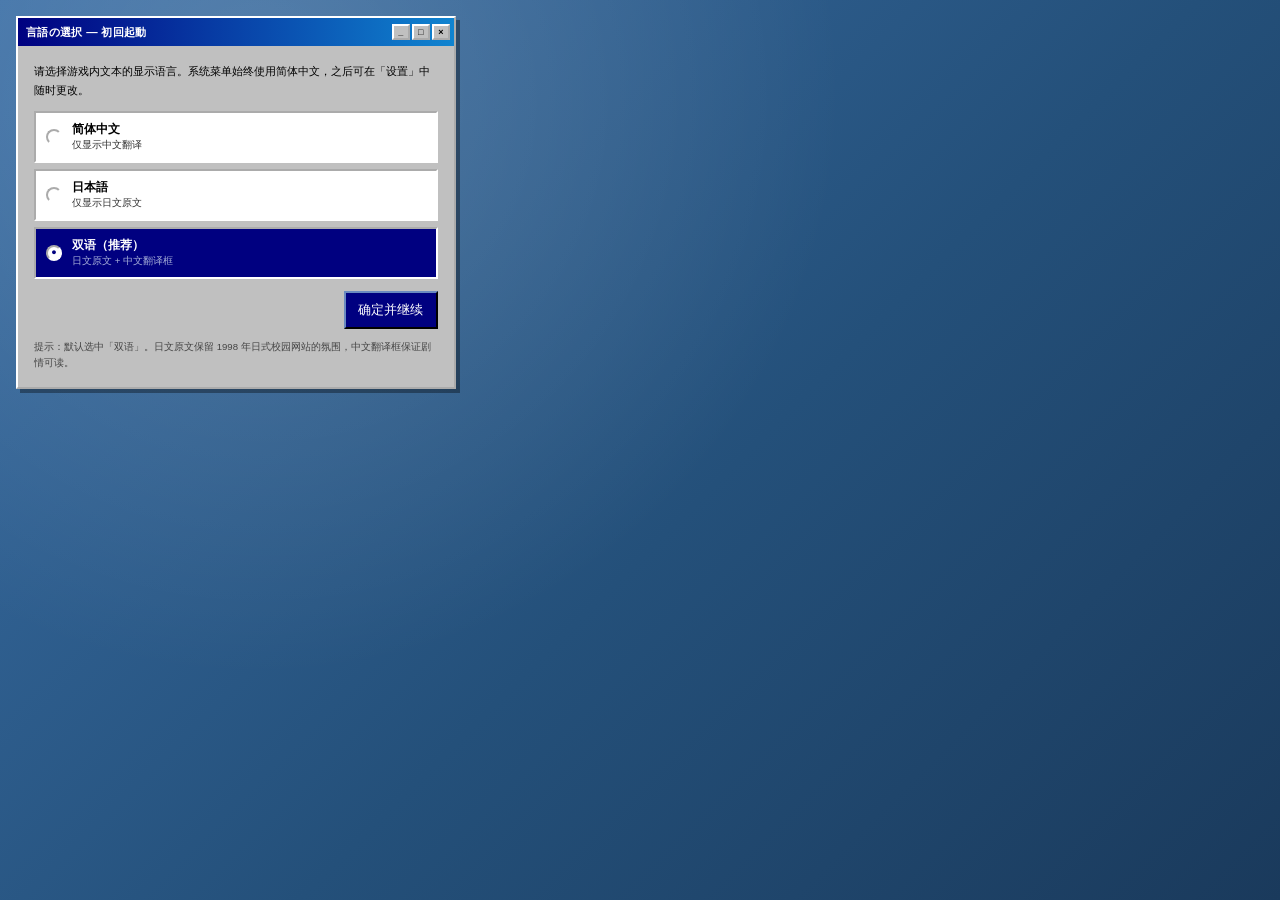
<file: index.html>
<!DOCTYPE html>
<html lang="zh-CN" data-fs="m">
<head>
<meta charset="UTF-8">
<meta name="viewport" content="width=device-width, initial-scale=1, maximum-scale=1, user-scalable=no, viewport-fit=cover">
<meta name="theme-color" content="#000080">
<meta name="format-detection" content="telephone=no">
<meta name="mobile-web-app-capable" content="yes">
<meta name="description" content="旧樱丘高中记录室残存档案：1998 年日式复古校园网站风格的互动叙事解谜游戏。三幕故事、4 个结局、证据合成推理板，离线可玩。">
<title>旧樱丘高中记录室残存档案 V1.1.0</title>
<link rel="icon" type="image/svg+xml" href="assets/logo-sakura.svg">
<link rel="stylesheet" href="css/base.css">
<link rel="stylesheet" href="css/chrome.css">
<link rel="stylesheet" href="css/site.css">
<link rel="stylesheet" href="css/archive.css">
<link rel="stylesheet" href="css/memo.css">
<link rel="stylesheet" href="css/screens.css">
<link rel="stylesheet" href="css/mobile.css">
</head>
<body class="page-body">
<!-- 游戏根节点：所有界面由 js/ui/screens.js 渲染到这里 -->
<div id="app" class="app-root" role="application" aria-label="旧樱丘高中记录室残存档案">
  <noscript>
    <div class="noscript">此游戏需要启用 JavaScript 才能运行。</div>
  </noscript>
</div>
<!-- 全局轻提示（证据入手、错误提示等） -->
<div id="toast" class="toast" role="status" aria-live="polite" aria-atomic="true"></div>
<!-- 全局读屏播报区 -->
<div id="sr-live" class="sr-only" aria-live="polite"></div>

<!-- ===== 基础命名空间（classic script，无构建步骤） ===== -->
<script src="js/namespace.js"></script>

<!-- ===== 数据层：证据 / 文档 / 剧情页面 / 结局 / 提示 / UI 文案 ===== -->
<script src="js/data/clues.js"></script>
<script src="js/data/documents.js"></script>
<script src="js/data/endings.js"></script>
<script src="js/data/ui-text.js"></script>
<script src="js/data/pages-act1.js"></script>
<script src="js/data/pages-act2.js"></script>
<script src="js/data/pages-act3.js"></script>
<script src="js/data/hints.js"></script>

<!-- ===== 核心层：存档 / 状态 / 音效 / 推理板 / 谜题 / 路由 ===== -->
<script src="js/core/storage.js"></script>
<script src="js/core/state.js"></script>
<script src="js/core/audio.js"></script>
<script src="js/core/taptap.js"></script>
<script src="js/core/board.js"></script>
<script src="js/core/puzzles.js"></script>
<script src="js/core/router.js"></script>

<!-- ===== 表现层：DOM 外壳 / 界面 / 弹窗 / 事件绑定 ===== -->
<script src="js/ui/toast.js"></script>
<script src="js/ui/shell.js"></script>
<script src="js/ui/screens.js"></script>
<script src="js/ui/overlays.js"></script>
<script src="js/ui/bind.js"></script>

<!-- ===== 启动入口与调试 API ===== -->
<script src="js/main.js"></script>
<script src="js/debug.js"></script>
</body>
</html>
</file>
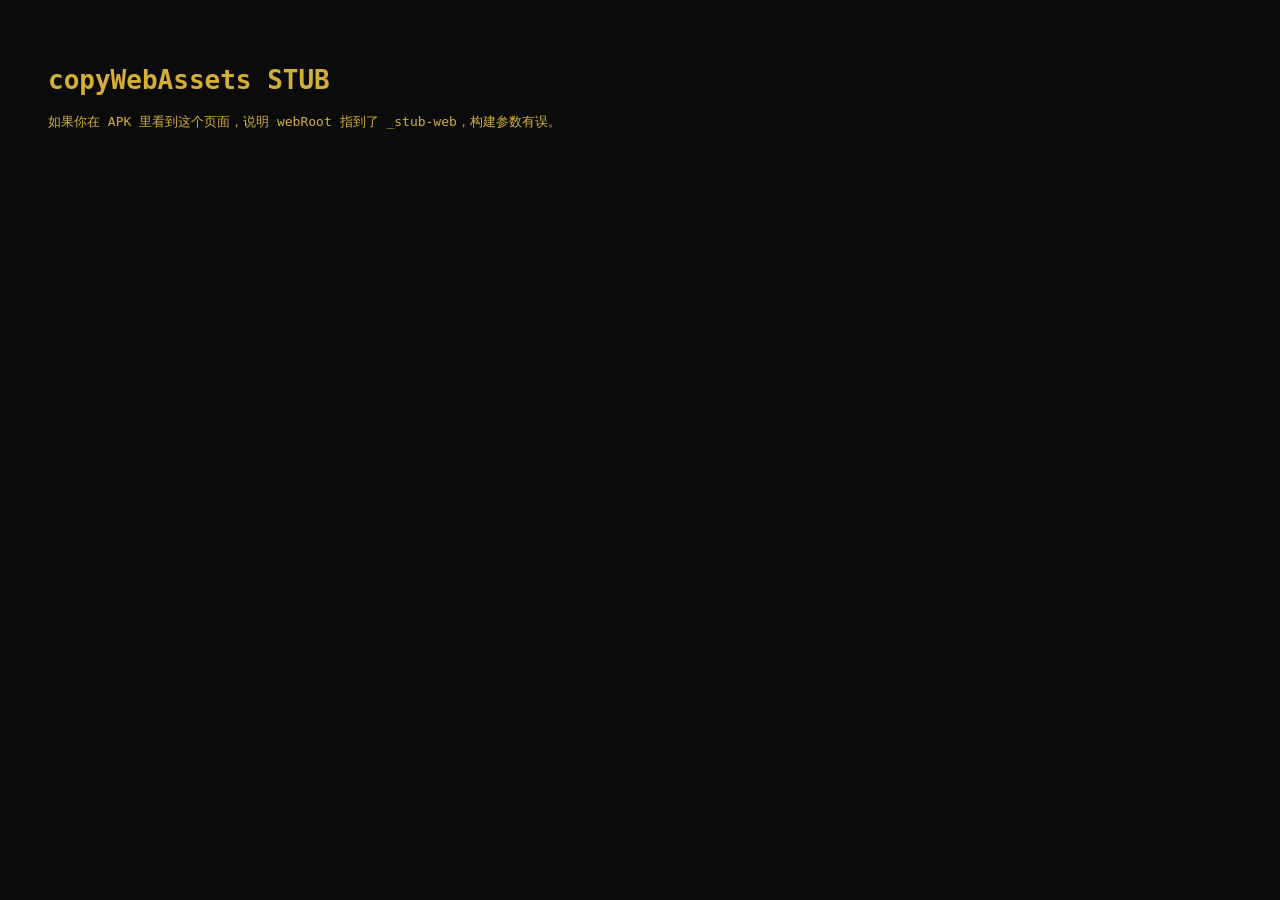
<file: android/_stub-web/index.html>
<!DOCTYPE html>
<html lang="zh-CN">
<head>
  <meta charset="utf-8" />
  <meta name="viewport" content="width=device-width, initial-scale=1, viewport-fit=cover" />
  <title>copyWebAssets STUB</title>
  <link rel="stylesheet" href="css/stub.css" />
</head>
<body>
  <!--
    仅用于验证 Gradle 的 copyWebAssets 资源复制任务（不参与正式构建）。
    本地/CI 临时验证：
      cd android && ./gradlew copyWebAssets -PwebRoot="$PWD/_stub-web"
      ls app/src/main/assets/www
    之后正常构建会由 -PwebRoot 指向真实 H5 站点根，Sync 会清掉这些 stub 文件。
  -->
  <h1>copyWebAssets STUB</h1>
  <p>如果你在 APK 里看到这个页面，说明 webRoot 指到了 _stub-web，构建参数有误。</p>
  <script src="js/stub.js"></script>
</body>
</html>
</file>
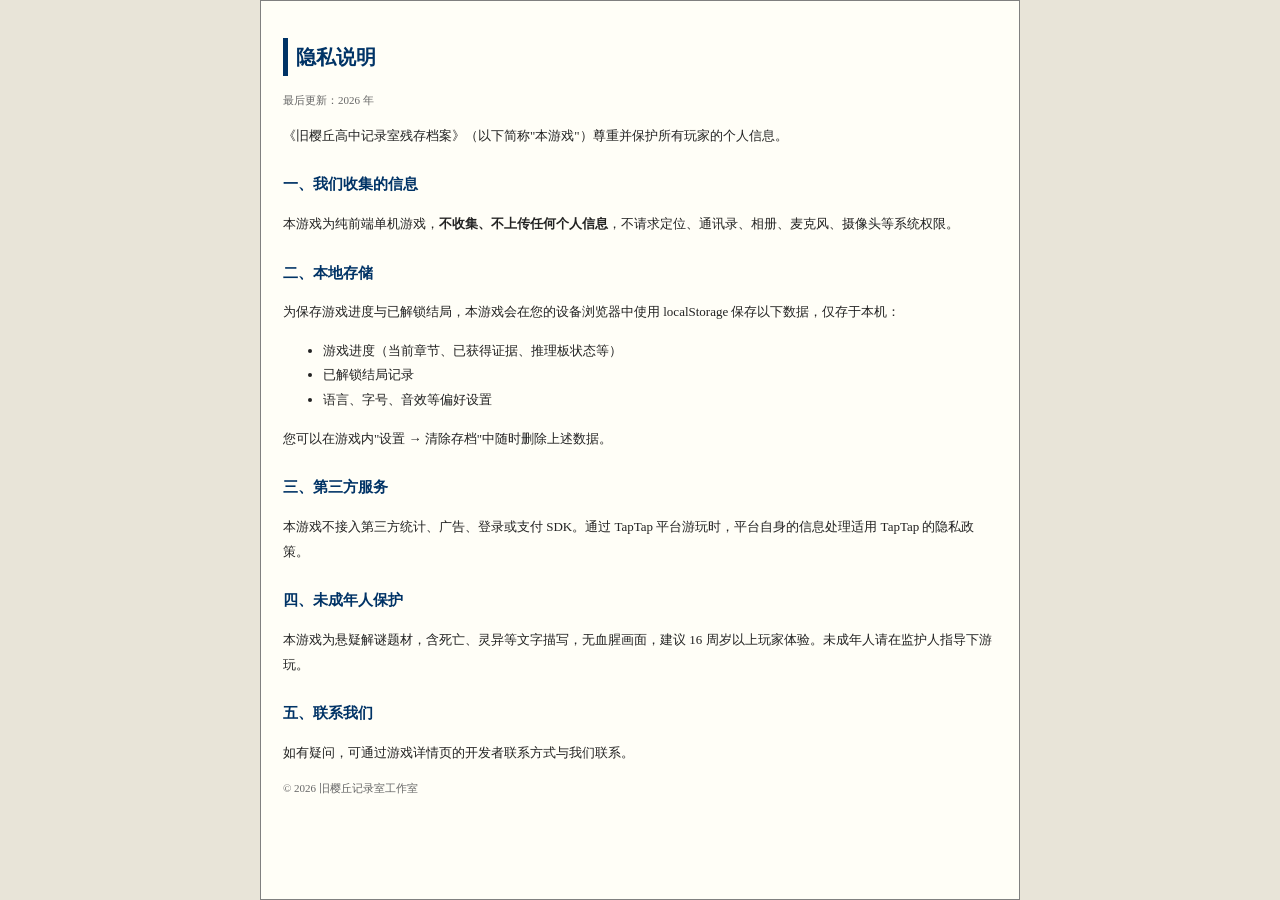
<file: privacy.html>
﻿<!DOCTYPE html>
<html lang="zh-CN">
<head>
<meta charset="utf-8">
<meta name="viewport" content="width=device-width, initial-scale=1">
<title>隐私说明 - 旧樱丘高中记录室残存档案</title>
<style>
body{margin:0;background:#e8e4d8;font:14px/1.9 "SimSun",serif;color:#222;}
.wrap{max-width:760px;margin:0 auto;background:#fffef7;border:1px solid #808080;padding:24px 22px;min-height:100vh;box-sizing:border-box;}
h1{font-size:20px;color:#003366;border-left:5px solid #003366;padding-left:8px;}
h2{font-size:15px;color:#003366;margin-top:22px;}
p,li{font-size:13px;}
.muted{color:#666;font-size:11px;}
</style>
</head>
<body>
<div class="wrap">
<h1>隐私说明</h1>
<p class="muted">最后更新：2026 年</p>
<p>《旧樱丘高中记录室残存档案》（以下简称"本游戏"）尊重并保护所有玩家的个人信息。</p>
<h2>一、我们收集的信息</h2>
<p>本游戏为纯前端单机游戏，<strong>不收集、不上传任何个人信息</strong>，不请求定位、通讯录、相册、麦克风、摄像头等系统权限。</p>
<h2>二、本地存储</h2>
<p>为保存游戏进度与已解锁结局，本游戏会在您的设备浏览器中使用 localStorage 保存以下数据，仅存于本机：</p>
<ul>
<li>游戏进度（当前章节、已获得证据、推理板状态等）</li>
<li>已解锁结局记录</li>
<li>语言、字号、音效等偏好设置</li>
</ul>
<p>您可以在游戏内"设置 → 清除存档"中随时删除上述数据。</p>
<h2>三、第三方服务</h2>
<p>本游戏不接入第三方统计、广告、登录或支付 SDK。通过 TapTap 平台游玩时，平台自身的信息处理适用 TapTap 的隐私政策。</p>
<h2>四、未成年人保护</h2>
<p>本游戏为悬疑解谜题材，含死亡、灵异等文字描写，无血腥画面，建议 16 周岁以上玩家体验。未成年人请在监护人指导下游玩。</p>
<h2>五、联系我们</h2>
<p>如有疑问，可通过游戏详情页的开发者联系方式与我们联系。</p>
<p class="muted">© 2026 旧樱丘记录室工作室</p>
</div>
</body>
</html>
</file>
<file: css/base.css>
/* ==========================================================================
 * base.css — 设计变量、重置、基础排版、通用控件与工具类
 * 视觉基调：1998 年日式学校官网 + Windows 95 对话框 + 档案室悬疑
 * ========================================================================== */

/* --------------------------------------------------------------------------
 * 1. 设计变量
 * -------------------------------------------------------------------------- */
:root {
  /* Win95 控件色 */
  --win-face: #c0c0c0;
  --win-light: #ffffff;
  --win-highlight: #dfdfdf;
  --win-shadow: #808080;
  --win-dark: #404040;
  --win-navy: #000080;
  --win-navy-2: #1084d0;
  /* 桌面与站点 */
  --desk-1: #3a6ea5;
  --desk-2: #24507a;
  --desk-3: #1a3a5c;
  --paper: #fffef7;
  --paper-2: #f3eedf;
  --paper-3: #e8e4d8;
  --ink: #111111;
  --sub-ink: #555555;
  --site-navy: #003366;
  --site-gold: #d4af37;
  --site-nav: #e6e0cc;
  --link: #0000cc;
  --link-hover: #cc0000;
  /* 档案库（深蓝） */
  --arch-bg: #0f1a24;
  --arch-panel: #101c26;
  --arch-deep: #0b141c;
  --arch-line: #2f4558;
  --arch-line-2: #5b7a91;
  --arch-text: #c8d0d8;
  --arch-dim: #6f8799;
  --arch-gold: #d9c9a3;
  /* 里网页（暗红） */
  --under-bg: #050505;
  --under-panel: #0b0707;
  --under-line: #4a1f1f;
  --under-red: #b84a4a;
  --under-text: #b9a7a7;
  /* 第二幕终端（绿色） */
  --term-bg: #020a04;
  --term-panel: #061008;
  --term-line: #2a6a3a;
  --term-text: #8fdc9f;
  --term-bright: #b8f0c0;
  /* 推理板（牛皮纸） */
  --memo-bg: #d9c9a3;
  --memo-panel: #f6f0dc;
  --memo-board: #c9b68e;
  --memo-line: #8a7a5a;
  /* 语义色 */
  --danger: #8a1f1f;
  --danger-soft: #d98a8a;
  --ok: #2f6a3a;
  --gold: #d4af37;
  /* 尺寸 */
  --tap: 44px;
  --radius-95: 0;
  --shadow-win: 4px 4px 0 rgba(0, 0, 0, 0.35);
  --font-ui: "Microsoft YaHei", "PingFang SC", "Hiragino Sans GB", "Noto Sans CJK SC", sans-serif;
  --font-mono: Consolas, "Courier New", "MS Gothic", monospace;
  --font-serif: "Yu Mincho", "MS Mincho", "Songti SC", "SimSun", serif;
  --font-gothic: "MS PGothic", "MS Gothic", "Yu Gothic", "Hiragino Kaku Gothic ProN", "Meiryo", sans-serif;
  --safe-top: env(safe-area-inset-top, 0px);
  --safe-right: env(safe-area-inset-right, 0px);
  --safe-bottom: env(safe-area-inset-bottom, 0px);
  --safe-left: env(safe-area-inset-left, 0px);
}

/* 字号档位：根字号由设置切换，正文统一使用 rem 以便整体缩放 */
html {
  font-size: 15px;
  -webkit-text-size-adjust: 100%;
  text-size-adjust: 100%;
}

html[data-fs="s"] {
  font-size: 13px;
}

html[data-fs="l"] {
  font-size: 17px;
}

/* --------------------------------------------------------------------------
 * 2. 重置
 * -------------------------------------------------------------------------- */
*,
*::before,
*::after {
  box-sizing: border-box;
}

html,
body {
  width: 100%;
  height: 100%;
  margin: 0;
  padding: 0;
}

body {
  position: fixed;
  inset: 0;
  overflow: hidden;
  background: var(--paper-3);
  color: var(--ink);
  font-family: var(--font-ui);
  font-size: 1rem;
  line-height: 1.65;
  overscroll-behavior: none;
  -webkit-tap-highlight-color: transparent;
}

h1,
h2,
h3,
h4,
p,
ul,
ol,
dl,
figure,
blockquote {
  margin: 0;
  padding: 0;
}

ul,
ol {
  list-style: none;
}

button {
  font-family: inherit;
  font-size: inherit;
  line-height: inherit;
  color: inherit;
  cursor: pointer;
  border: none;
  background: none;
  touch-action: manipulation;
}

button:disabled {
  cursor: default;
}

input,
textarea,
select {
  font-family: inherit;
  font-size: 1rem;
  color: inherit;
  touch-action: manipulation;
}

img,
svg {
  display: block;
  max-width: 100%;
}

a {
  color: var(--link);
}

table {
  border-collapse: collapse;
}

/* --------------------------------------------------------------------------
 * 3. 应用根节点
 * -------------------------------------------------------------------------- */
.app-root {
  position: relative;
  width: 100%;
  height: 100dvh;
  height: 100vh;
  display: flex;
  flex-direction: column;
  overflow: hidden;
}

@supports (height: 100dvh) {
  .app-root {
    height: 100dvh;
  }
}

.noscript {
  margin: 40px auto;
  max-width: 420px;
  padding: 16px;
  background: var(--win-face);
  border: 2px outset var(--win-light);
  font-size: 0.9rem;
}

/* --------------------------------------------------------------------------
 * 4. Windows 95 通用控件
 * -------------------------------------------------------------------------- */
.win-btn {
  display: inline-flex;
  align-items: center;
  justify-content: center;
  gap: 0.35em;
  min-height: 38px;
  padding: 0.35em 1em;
  background: var(--win-face);
  color: #000;
  border: 2px outset var(--win-light);
  border-radius: var(--radius-95);
  font-family: var(--font-ui);
  font-size: 0.85rem;
  line-height: 1.25;
  text-align: center;
  touch-action: manipulation;
}

.win-btn:active:not(:disabled) {
  border-style: inset;
}

.win-btn:disabled {
  color: var(--win-shadow);
  text-shadow: 1px 1px 0 var(--win-light);
}

.win-btn.primary {
  background: var(--win-navy);
  color: #fff;
  border-color: #6a8ac0 var(--win-dark) var(--win-dark) #6a8ac0;
}

.win-btn.primary:disabled {
  background: #7c86a0;
  color: #e0e0e0;
}

.mini95 {
  display: inline-flex;
  align-items: center;
  justify-content: center;
  gap: 0.25em;
  min-height: 34px;
  padding: 0.2em 0.7em;
  background: #162633;
  color: #a9c3d6;
  border: 1px solid #3d566b;
  font-family: var(--font-mono);
  font-size: 0.72rem;
}

.mini95.active {
  border-color: var(--arch-gold);
  color: var(--arch-gold);
}

.mini95:active {
  border-style: inset;
}

/* 复用原版的灰底按钮（浅色站点内） */
.btn95 {
  display: inline-flex;
  align-items: center;
  justify-content: center;
  gap: 0.3em;
  min-height: 38px;
  padding: 0.25em 0.9em;
  background: var(--win-face);
  color: #000;
  border: 2px outset var(--win-light);
  font-family: var(--font-gothic);
  font-size: 0.82rem;
}

.btn95:active:not(:disabled) {
  border-style: inset;
}

.btn95:disabled {
  color: var(--win-shadow);
  text-shadow: 1px 1px 0 var(--win-light);
}

/* 站点内文字链接按钮（原版 .lnk） */
.lnk {
  display: inline;
  padding: 0;
  color: var(--link);
  text-decoration: underline;
  background: none;
  border: none;
  font-family: inherit;
  font-size: inherit;
  text-align: left;
  line-height: inherit;
}

.lnk:hover {
  color: var(--link-hover);
}

/* --------------------------------------------------------------------------
 * 5. 排版工具类
 * -------------------------------------------------------------------------- */
.muted {
  color: #666;
  font-size: 0.75rem;
}

.tiny {
  color: #777;
  font-size: 0.68rem;
  line-height: 1.7;
}

.red {
  color: var(--danger);
}

.gold {
  color: var(--gold);
}

.mono {
  font-family: var(--font-mono);
}

.serif {
  font-family: var(--font-serif);
}

.sr-only {
  position: absolute;
  width: 1px;
  height: 1px;
  margin: -1px;
  padding: 0;
  overflow: hidden;
  clip: rect(0, 0, 0, 0);
  white-space: nowrap;
  border: 0;
}

.nowrap {
  white-space: nowrap;
}

.stack {
  display: flex;
  flex-direction: column;
  gap: 8px;
}

.row {
  display: flex;
  align-items: center;
  gap: 8px;
  flex-wrap: wrap;
}

.spacer {
  flex: 1;
}

.center {
  text-align: center;
}

/* 中文翻译框（双语模式下的标准组件，沿用原版） */
.zh-box {
  margin-top: 10px;
  padding: 8px 10px;
  border: 1px dashed #7a7a7a;
  background: #f5f5e8;
  color: #333;
  font-size: 0.8rem;
  line-height: 1.85;
  font-family: var(--font-ui);
}

.zh-box b {
  color: #666;
  font-weight: 700;
  letter-spacing: 0.08em;
}

.translated {
  font-size: 0.88rem;
  line-height: 1.85;
}

/* 中文正文内的小号说明（完整样式定义在 site.css 中，随站点主题变化） */

/* --------------------------------------------------------------------------
 * 6. 动画（尊重 prefers-reduced-motion）
 * -------------------------------------------------------------------------- */
@keyframes marquee {
  0% {
    transform: translateX(0);
  }
  100% {
    transform: translateX(-100%);
  }
}

@keyframes blink {
  50% {
    opacity: 0;
  }
}

@keyframes underflash {
  0% {
    filter: invert(1);
  }
  100% {
    filter: none;
  }
}

@keyframes fade-in {
  0% {
    opacity: 0;
  }
  100% {
    opacity: 1;
  }
}

@keyframes rise-in {
  0% {
    opacity: 0;
    transform: translateY(8px);
  }
  100% {
    opacity: 1;
    transform: translateY(0);
  }
}

@media (prefers-reduced-motion: reduce) {
  *,
  *::before,
  *::after {
    animation-duration: 0.001ms !important;
    animation-iteration-count: 1 !important;
    transition-duration: 0.001ms !important;
    scroll-behavior: auto !important;
  }
}

/* --------------------------------------------------------------------------
 * 7. 滚动条（复古细条）
 * -------------------------------------------------------------------------- */
* {
  scrollbar-width: thin;
  scrollbar-color: #808080 #d8d3c6;
}

::-webkit-scrollbar {
  width: 8px;
  height: 8px;
}

::-webkit-scrollbar-track {
  background: #d8d3c6;
}

::-webkit-scrollbar-thumb {
  background: #808080;
  border: 1px solid #a8a294;
}

::-webkit-scrollbar-thumb:hover {
  background: #666;
}

/* --------------------------------------------------------------------------
 * 8. 焦点可见性（键盘/辅助技术）
 * -------------------------------------------------------------------------- */
:focus-visible {
  outline: 2px solid #ffbf47;
  outline-offset: 1px;
}

button:focus:not(:focus-visible) {
  outline: none;
}

/* 触屏设备把所有交互控件撑到 44px 以上 */
@media (pointer: coarse) {
  .win-btn,
  .btn95,
  .term-button,
  .lnk {
    min-height: var(--tap);
  }
}
</file>
<file: css/chrome.css>
/* ==========================================================================
 * chrome.css — 浏览器窗口外壳（IE6 风格）
 * 桌面：标题栏 / 菜单栏 / 工具栏 / 地址栏 / 内容区 / 状态栏
 * 手机：压缩为 2 行（标题栏 + 工具/地址栏），内容区内部滚动
 * ========================================================================== */

/* --------------------------------------------------------------------------
 * 1. 桌面背景（Win95 蓝桌面）
 * -------------------------------------------------------------------------- */
.page-body {
  background:
    radial-gradient(circle at 20% 10%, rgba(255, 255, 255, 0.16), transparent 45%),
    linear-gradient(135deg, var(--desk-1) 0%, var(--desk-2) 55%, var(--desk-3) 100%);
}

.game-screen {
  position: relative;
  display: flex;
  flex-direction: column;
  align-items: center;
  justify-content: stretch;
  width: 100%;
  height: 100%;
  padding: max(10px, var(--safe-top)) max(10px, var(--safe-right)) max(10px, var(--safe-bottom)) max(10px, var(--safe-left));
}

/* --------------------------------------------------------------------------
 * 2. 浏览器主窗口
 * -------------------------------------------------------------------------- */
.ie-window {
  display: flex;
  flex-direction: column;
  width: 100%;
  max-width: 1120px;
  height: 100%;
  min-height: 0;
  background: var(--win-face);
  border: 2px outset var(--win-light);
  box-shadow: var(--shadow-win);
  overflow: hidden;
}

/* 外层窗口把安全区也覆盖到，避免刘海/手势条处露出桌面 */
@media (max-width: 899px) {
  .game-screen {
    padding: 0;
  }
}

/* --------------------------------------------------------------------------
 * 3. 标题栏
 * -------------------------------------------------------------------------- */
.ie-titlebar {
  display: flex;
  align-items: center;
  gap: 6px;
  min-height: 34px;
  padding: 3px 4px 3px 7px;
  background: linear-gradient(90deg, var(--win-navy), var(--win-navy-2));
  color: #fff;
  font-size: 0.78rem;
  font-weight: 700;
  letter-spacing: 0.02em;
}

.ie-mark {
  display: flex;
  align-items: center;
  justify-content: center;
  flex: 0 0 auto;
  width: 20px;
  height: 20px;
}

.ie-mark img {
  width: 18px;
  height: 18px;
}

.ie-title {
  flex: 1 1 auto;
  min-width: 0;
  overflow: hidden;
  white-space: nowrap;
  text-overflow: ellipsis;
  text-shadow: 1px 1px 0 rgba(0, 0, 0, 0.4);
}

.ie-title-tools {
  display: flex;
  align-items: center;
  gap: 3px;
  flex: 0 0 auto;
}

/* 标题栏上的小按钮（翻译 / 菜单） */
.ie-tool {
  display: inline-flex;
  flex-direction: column;
  align-items: center;
  justify-content: center;
  gap: 1px;
  min-width: 34px;
  min-height: 30px;
  padding: 1px 5px;
  background: var(--win-face);
  color: #000;
  border: 2px outset var(--win-light);
  font-family: var(--font-ui);
  line-height: 1;
  touch-action: manipulation;
}

.ie-tool:active:not(:disabled) {
  border-style: inset;
}

.ie-tool:disabled {
  color: var(--win-shadow);
  text-shadow: 1px 1px 0 var(--win-light);
}

.ie-tool .glyph {
  font-size: 0.92rem;
  line-height: 1.1;
}

.ie-tool .lbl {
  font-size: 0.58rem;
  line-height: 1.1;
  letter-spacing: 0.02em;
  white-space: nowrap;
}

.ie-title-tools .ie-tool {
  min-height: 26px;
  min-width: 40px;
  border-color: var(--win-light) var(--win-dark) var(--win-dark) var(--win-light);
}

/* Windows 标题栏右侧装饰按钮 */
.ie-winbtns {
  display: flex;
  gap: 2px;
  flex: 0 0 auto;
}

.ie-winbtns span {
  display: inline-flex;
  align-items: center;
  justify-content: center;
  width: 18px;
  height: 16px;
  background: var(--win-face);
  color: #000;
  border: 2px outset var(--win-light);
  font-size: 0.6rem;
  font-weight: 700;
  line-height: 1;
}

/* --------------------------------------------------------------------------
 * 4. 菜单栏（仅桌面显示）
 * -------------------------------------------------------------------------- */
.ie-menubar {
  display: flex;
  gap: 18px;
  padding: 2px 10px;
  background: var(--win-face);
  border-bottom: 1px solid var(--win-shadow);
  color: #000;
  font-family: var(--font-gothic);
  font-size: 0.7rem;
  white-space: nowrap;
}

/* --------------------------------------------------------------------------
 * 5. 工具栏 + 地址栏（手机上的第 2 行）
 * -------------------------------------------------------------------------- */
.ie-toolbar {
  display: flex;
  align-items: center;
  gap: 4px;
  padding: 3px 5px;
  background: var(--win-face);
  border-bottom: 1px solid var(--win-shadow);
  border-top: 1px solid var(--win-light);
  min-height: 40px;
}

.ie-toolbar .ie-tool {
  flex: 0 0 auto;
}

.ie-toolbar .ie-tool.tool-wide {
  flex-direction: row;
  gap: 4px;
  padding: 2px 8px;
  font-size: 0.7rem;
}

.ie-toolbar .ie-tool.tool-wide .lbl {
  font-size: 0.72rem;
}

/* 地址栏：IE6 的白色凹陷条 */
.ie-address {
  display: flex;
  align-items: center;
  gap: 4px;
  flex: 1 1 auto;
  min-width: 0;
  padding: 2px 4px;
  background: var(--win-face);
}

.ie-addr-label {
  flex: 0 0 auto;
  font-family: var(--font-gothic);
  font-size: 0.65rem;
  color: #000;
  white-space: nowrap;
}

.ie-address .ie-url {
  flex: 1 1 auto;
  min-width: 0;
  height: 24px;
  padding: 2px 6px;
  overflow: hidden;
  background: #fff;
  border: 2px inset var(--win-light);
  color: #000;
  font-family: var(--font-mono);
  font-size: 0.65rem;
  line-height: 18px;
  white-space: nowrap;
  text-overflow: ellipsis;
}

.ie-address .ie-url::after {
  content: "";
}

.ie-go {
  flex: 0 0 auto;
}

/* 桌面专用的额外按钮（手机隐藏） */
.ie-desktop-only {
  display: inline-flex;
}

/* --------------------------------------------------------------------------
 * 6. 内容区
 * -------------------------------------------------------------------------- */
.ie-content {
  position: relative;
  flex: 1 1 auto;
  min-height: 0;
  overflow-x: hidden;
  overflow-y: auto;
  background: var(--paper-3);
  padding: 10px;
  -webkit-overflow-scrolling: touch;
  overscroll-behavior: contain;
  scroll-behavior: auto;
}

.ie-content.theme-act2 {
  background: #04100a;
}

.ie-content.theme-act3 {
  background: #d8d3c6;
}

/* 内容区到底的提示（手机端滚动可见） */
.ie-content::after {
  content: "";
  display: block;
  height: 4px;
}

/* --------------------------------------------------------------------------
 * 7. 状态栏（仅桌面显示）
 * -------------------------------------------------------------------------- */
.ie-statusbar {
  display: flex;
  align-items: center;
  justify-content: space-between;
  gap: 10px;
  flex-wrap: wrap;
  min-height: 22px;
  padding: 1px 8px;
  background: var(--win-face);
  border-top: 1px solid var(--win-light);
  color: #000;
  font-family: var(--font-gothic);
  font-size: 0.62rem;
}

.ie-statusbar .sb-cell {
  display: inline-flex;
  align-items: center;
  gap: 4px;
  padding: 1px 6px;
  border: 1px inset var(--win-light);
  background: var(--win-face);
  white-space: nowrap;
}

.ie-statusbar .sb-cell.danger {
  color: var(--danger);
}

/* --------------------------------------------------------------------------
 * 8. 轻提示 Toast
 * -------------------------------------------------------------------------- */
.toast {
  position: fixed;
  left: 50%;
  bottom: calc(18px + var(--safe-bottom));
  z-index: 2000;
  max-width: min(88vw, 460px);
  padding: 9px 14px;
  transform: translate(-50%, 14px);
  background: #ffffe1;
  color: #000;
  border: 1px solid #000;
  box-shadow: 3px 3px 0 rgba(0, 0, 0, 0.35);
  font-family: var(--font-ui);
  font-size: 0.78rem;
  line-height: 1.5;
  opacity: 0;
  pointer-events: none;
  transition: opacity 0.18s ease, transform 0.18s ease;
}

.toast.show {
  opacity: 1;
  transform: translate(-50%, 0);
}

.toast.error {
  background: #ffe1e1;
  border-color: #8a1f1f;
  color: #7a1010;
}

.toast.ok {
  background: #e7f5e8;
  border-color: #2f6a3a;
  color: #1f4a29;
}

/* --------------------------------------------------------------------------
 * 9. 手机端压缩（此处的关键覆盖放在 mobile.css 中统一处理）
 * -------------------------------------------------------------------------- */
</file>
<file: css/site.css>
/* ==========================================================================
 * site.css — 第一幕「旧桜丘高等学校」官网与站点通用组件
 *（第二幕绿色终端、第三幕里网页的主题覆盖也收在此文件末尾）
 * ========================================================================== */

/* --------------------------------------------------------------------------
 * 1. 站点外壳
 * -------------------------------------------------------------------------- */
.site-shell {
  max-width: 1000px;
  margin: 0 auto;
  background: var(--paper) url("../assets/pattern-paper.svg");
  border: 1px solid var(--win-shadow);
  box-shadow: 2px 2px 0 #999;
  color: #000;
  font-family: var(--font-gothic);
  font-size: 0.86rem;
  line-height: 1.75;
  overflow: hidden;
}

/* 站点头：藏青底 + 金色双线 */
.site-header {
  display: flex;
  align-items: center;
  gap: 12px;
  flex-wrap: wrap;
  padding: 10px 14px;
  background: var(--site-navy);
  color: #fff;
  border-bottom: 3px double var(--site-gold);
}

.site-logo {
  display: flex;
  align-items: center;
  justify-content: center;
  flex: 0 0 auto;
  width: 46px;
  height: 46px;
  border: 2px solid var(--site-gold);
  border-radius: 50%;
  color: var(--site-gold);
  font-family: var(--font-serif);
  font-size: 1.5rem;
  line-height: 1;
}

.site-brand {
  min-width: 0;
}

.site-name {
  font-family: var(--font-serif);
  font-size: 1.42rem;
  letter-spacing: 0.12em;
  line-height: 1.3;
}

.site-sub {
  margin-top: 2px;
  color: #b8cbe0;
  font-family: var(--font-mono);
  font-size: 0.55rem;
  letter-spacing: 0.16em;
  line-height: 1.4;
}

.site-since {
  margin-left: auto;
  flex: 0 0 auto;
  padding: 3px 6px;
  border: 1px solid var(--site-gold);
  color: var(--site-gold);
  font-size: 0.62rem;
  white-space: nowrap;
}

/* 滚动公告栏 */
.marquee {
  overflow: hidden;
  white-space: nowrap;
  padding: 3px 0;
  background: #ffffcc;
  border-top: 1px solid #999;
  border-bottom: 1px solid #999;
  color: #800000;
  font-size: 0.7rem;
}

.marquee span {
  display: inline-block;
  padding-left: 100%;
  animation: marquee 24s linear infinite;
}

/* 站点导航（桌面换行，手机横向滚动） */
.site-nav {
  display: flex;
  gap: 10px;
  flex-wrap: wrap;
  padding: 5px 9px;
  background: var(--site-nav);
  border-bottom: 1px solid #999;
  font-size: 0.7rem;
}

.site-nav .lnk {
  min-height: 24px;
}

.site-nav .sep {
  color: #888;
}

/* 两栏布局 */
.site-layout {
  display: grid;
  grid-template-columns: 180px minmax(0, 1fr);
  min-height: 460px;
}

.site-side {
  padding: 8px;
  background: var(--paper-2);
  border-right: 1px solid #999;
  min-width: 0;
}

.site-main {
  min-width: 0;
  padding: 12px 16px 18px;
}

/* 侧栏盒子 */
.side-box {
  margin-bottom: 8px;
  padding: 5px;
  background: var(--paper);
  border: 2px ridge #c0c0c0;
}

.side-title {
  margin: -5px -5px 5px;
  padding: 2px 5px;
  background: var(--site-navy);
  color: #fff;
  font-size: 0.62rem;
  letter-spacing: 0.1em;
  line-height: 1.6;
}

.side-box .lnk {
  display: block;
  width: 100%;
  min-height: 28px;
  margin: 2px 0;
  padding: 2px 0;
  font-size: 0.7rem;
  text-align: left;
}

/* 站点内搜索 */
.site-search {
  display: flex;
  gap: 2px;
  margin-top: 4px;
}

.site-search input {
  flex: 1 1 auto;
  min-width: 0;
  height: 30px;
  padding: 2px 5px;
  background: #fff;
  border: 2px inset var(--win-light);
  font-family: var(--font-gothic);
  font-size: 0.72rem;
}

.site-search button {
  flex: 0 0 auto;
  min-height: 30px;
  padding: 1px 7px;
  background: var(--win-face);
  border: 2px outset var(--win-light);
  font-size: 0.66rem;
}

.site-search button:active {
  border-style: inset;
}

/* 访问计数器 */
.counter {
  display: inline-block;
  padding: 2px 5px;
  background: #000;
  color: #00ff00;
  font-family: var(--font-mono);
  font-size: 0.86rem;
  letter-spacing: 0.1em;
  line-height: 1.5;
}

/* --------------------------------------------------------------------------
 * 2. 正文组件
 * -------------------------------------------------------------------------- */
.page-title {
  margin-bottom: 10px;
  padding-left: 8px;
  border-left: 5px solid var(--site-navy);
  color: var(--site-navy);
  font-family: var(--font-serif);
  font-size: 1.26rem;
  letter-spacing: 0.08em;
  line-height: 1.45;
}

.page-date {
  margin-bottom: 8px;
  color: #666;
  font-size: 0.66rem;
}

.section-title {
  margin: 14px 0 6px;
  padding: 3px 7px;
  background: var(--site-navy);
  color: #fff;
  font-size: 0.75rem;
  letter-spacing: 0.1em;
  line-height: 1.6;
}

.site-main p {
  margin: 0 0 8px;
  line-height: 1.85;
}

.site-main p:last-child {
  margin-bottom: 0;
}

.notice {
  margin-bottom: 10px;
  padding: 6px 8px;
  background: #ffffe0;
  border: 1px solid #cc0000;
  color: #800000;
  font-size: 0.72rem;
  line-height: 1.7;
}

.notice.blue {
  border-color: #2d5a7a;
  color: #234f6d;
}

.notice.gold {
  border-color: #7a5a2d;
  color: #6a4a1d;
}

.news-list {
  margin: 8px 0;
}

.news-list li {
  padding: 5px 0;
  border-bottom: 1px dotted #999;
  font-size: 0.76rem;
  line-height: 1.7;
}

.news-list li:last-child {
  border-bottom: none;
}

.news-date {
  display: inline-block;
  width: 92px;
  color: #666;
  font-family: var(--font-mono);
  font-size: 0.62rem;
  vertical-align: top;
}

.newmark {
  color: #ff0000;
  font-size: 0.6rem;
  font-weight: 700;
  animation: blink 1s steps(1) infinite;
}

.retro-table {
  width: 100%;
  margin: 8px 0;
  border-collapse: collapse;
  table-layout: fixed;
  font-size: 0.7rem;
}

.retro-table th {
  padding: 4px;
  background: #d9d4c3;
  border: 1px solid #999;
  text-align: left;
  word-break: break-word;
}

.retro-table td {
  padding: 4px;
  border: 1px solid #999;
  vertical-align: top;
  word-break: break-word;
}

/* 隐藏入口（网站地图里的「関係者専用」） */
.hidden-link {
  margin-top: 14px;
  padding-top: 6px;
  border-top: 1px dotted #bbb;
  color: #888;
  font-size: 0.62rem;
}

/* 站点页脚 */
.site-footer {
  padding: 6px 10px;
  background: var(--site-nav);
  border-top: 1px solid #999;
  color: #555;
  font-size: 0.58rem;
  line-height: 1.7;
}

/* 手机专用搜索条：桌面隐藏，窄屏显示（手机端侧栏被隐藏） */
.mobile-search {
  display: none;
  gap: 4px;
  padding: 5px 8px;
  background: var(--paper-2);
  border-bottom: 1px solid #999;
}

.mobile-search input {
  flex: 1 1 auto;
  min-width: 0;
  height: 36px;
  padding: 2px 6px;
  background: #fff;
  border: 2px inset var(--win-light);
  font-family: var(--font-gothic);
  font-size: 0.72rem;
}

.mobile-search button {
  flex: 0 0 auto;
  min-height: 36px;
  padding: 1px 10px;
  background: var(--win-face);
  border: 2px outset var(--win-light);
  font-size: 0.7rem;
}

.act2 .mobile-search {
  background: #051208;
  border-color: #1f5a2a;
}

.act2 .mobile-search input {
  background: #020a04;
  color: var(--term-bright);
  border-color: #2a6a3a;
}

.act2 .mobile-search button {
  background: #0d3a18;
  color: var(--term-bright);
  border-color: #2a6a3a;
}

.underworld .mobile-search {
  background: #0b0707;
  border-color: #3a1a1a;
}

.underworld .mobile-search input {
  background: #110808;
  color: #d9b0b0;
  border-color: #3a1a1a;
}

.underworld .mobile-search button {
  background: #2a1010;
  color: #d9b0b0;
  border-color: #6a2a2a;
}

/* 中文小号说明（不换行、半透明，用于日文按钮内的中文副标签） */
.zh-note {
  display: block;
  margin-top: 2px;
  color: #666;
  font-size: 0.68rem;
  font-weight: 400;
  letter-spacing: 0;
  line-height: 1.55;
}

button .zh-note {
  display: inline;
  margin-top: 0;
  margin-left: 4px;
  color: #555;
  font-size: 0.66rem;
}

/* 第二幕：中文提示在深色底上使用浅绿色 */
.act2 .zh-note,
.act2 button .zh-note {
  color: #7ab88a;
}

/* 里网页：中文提示使用暗红色系 */
.underworld .zh-note,
.underworld button .zh-note {
  color: #a97a7a;
}

/* 终端 / 档案库深色区域的提示 */
.archive-shell .zh-note,
.term-box .zh-note,
.login-card .zh-note {
  color: #8fb0c6;
}

/* --------------------------------------------------------------------------
 * 3. 第二幕：绿色终端主题
 * -------------------------------------------------------------------------- */
.act2 .site-shell {
  background: #07110a;
  color: #a8d6b0;
  border-color: #1f5a2a;
  box-shadow: 0 0 28px rgba(0, 120, 40, 0.18);
}

.act2 .site-header {
  background: #031006;
  border-bottom-color: #2a6a3a;
}

.act2 .site-logo {
  color: var(--term-text);
  border-color: #2a6a3a;
}

.act2 .site-name {
  color: var(--term-bright);
  text-shadow: 0 0 8px rgba(40, 180, 80, 0.45);
}

.act2 .site-sub {
  color: #5a8a62;
}

.act2 .site-since {
  color: var(--term-text);
  border-color: #2a6a3a;
}

.act2 .marquee {
  background: #021008;
  color: var(--term-text);
  border-color: #1f5a2a;
}

.act2 .site-nav,
.act2 .site-footer {
  background: #051208;
  border-color: #1f5a2a;
  color: #5a8a62;
}

.act2 .site-side {
  background: #051208;
  border-color: #1f5a2a;
}

.act2 .side-box {
  background: #07160b;
  border-color: #2a6a3a;
}

.act2 .side-title {
  background: #0d3a18;
  color: var(--term-bright);
}

.act2 .lnk {
  color: var(--term-text);
}

.act2 .lnk:hover {
  color: #d0ffd8;
}

.act2 .site-main {
  background: #061008;
}

.act2 .page-title {
  color: var(--term-bright);
  border-left-color: #2a6a3a;
}

.act2 .section-title {
  background: #0d3a18;
  color: var(--term-bright);
}

.act2 .notice {
  background: #0a1a0c;
  border-color: #2a6a3a;
  color: var(--term-text);
}

.act2 .news-list li {
  border-color: #1f5a2a;
}

.act2 .retro-table th {
  background: #0a1a0c;
  color: var(--term-bright);
  border-color: #1f5a2a;
}

.act2 .retro-table td {
  border-color: #1f5a2a;
}

.act2 .tiny,
.act2 .muted {
  color: #5a8a62;
}

.act2 .site-search input {
  background: #020a04;
  color: var(--term-bright);
  border-color: #2a6a3a;
}

.act2 .site-search button {
  background: #0d3a18;
  color: var(--term-bright);
  border-color: #2a6a3a;
}

.act2 .zh-box {
  background: #07160b;
  border-color: #2a6a3a;
  color: var(--term-text);
}

/* 终端组件 */
.term-box {
  padding: 12px;
  background: var(--term-bg);
  border: 1px solid var(--term-line);
  color: var(--term-text);
  font-family: var(--font-mono);
  font-size: 0.8rem;
  line-height: 1.8;
}

.term-box p {
  margin: 0 0 8px;
}

.term-input {
  width: min(340px, 100%);
  height: 40px;
  padding: 6px 8px;
  background: var(--term-bg);
  border: 1px solid var(--term-line);
  color: var(--term-bright);
  font-family: var(--font-mono);
  font-size: 0.8rem;
}

.term-button {
  display: inline-flex;
  align-items: center;
  justify-content: center;
  min-height: 38px;
  margin-top: 4px;
  padding: 3px 14px;
  background: #0d3a18;
  border: 2px outset #4a8a5a;
  color: var(--term-bright);
  font-family: var(--font-mono);
  font-size: 0.78rem;
}

.term-button:active {
  border-style: inset;
}

.puzzle-box {
  margin: 12px 0;
  padding: 14px;
  background: #0d1218;
  border: 1px solid #2a3440;
}

.puzzle-box h3 {
  margin-bottom: 8px;
  color: var(--arch-gold);
  font-size: 0.88rem;
}

.puzzle-option {
  display: block;
  width: 100%;
  min-height: var(--tap);
  margin-bottom: 5px;
  padding: 8px 10px;
  background: #0d1218;
  border: 1px solid #2a3440;
  color: #b9c6d2;
  font-family: var(--font-ui);
  font-size: 0.78rem;
  text-align: left;
  line-height: 1.6;
}

.puzzle-option:hover {
  border-color: var(--arch-line-2);
}

.puzzle-option.correct {
  border-color: #3d7a4a;
  color: #9fdcb0;
}

.puzzle-option.wrong {
  border-color: #7a3d3d;
  color: #dc9f9f;
}

.err95 {
  min-height: 16px;
  color: var(--danger-soft);
  font-size: 0.7rem;
  line-height: 1.5;
}

/* 登录 / 表单通用 */
.login-grid {
  display: grid;
  grid-template-columns: 1fr 1fr;
  gap: 10px;
}

.login-card {
  padding: 12px;
  background: #0d1218;
  border: 1px solid #2a3440;
}

.login-card h3 {
  margin-bottom: 6px;
  color: var(--arch-gold);
  font-size: 0.8rem;
}

.field95 {
  display: flex;
  align-items: center;
  gap: 6px;
  margin-bottom: 6px;
}

.field95 label {
  flex: 0 0 64px;
  color: #7a8794;
  font-size: 0.66rem;
}

.field95 input {
  flex: 1 1 auto;
  min-width: 0;
  height: 40px;
  padding: 5px;
  background: #080b0f;
  border: 1px solid #2a3440;
  color: #d8c9b0;
  font-family: var(--font-mono);
  font-size: 0.78rem;
}

.demo-box {
  margin-top: 12px;
  padding-top: 8px;
  border-top: 1px solid #999;
  color: #333;
  font-size: 0.66rem;
  line-height: 1.8;
}

.demo-box summary {
  min-height: 30px;
  cursor: pointer;
  color: #0000cc;
  list-style-position: inside;
}

/* --------------------------------------------------------------------------
 * 4. 第三幕：里网页（100% 正直なサイト）暗红主题
 * -------------------------------------------------------------------------- */
.underworld {
  background: var(--under-bg);
  color: var(--under-text);
  border-color: var(--under-line);
  box-shadow: 0 0 24px rgba(120, 0, 0, 0.25);
}

.underworld .site-header {
  background: #120606;
  border-bottom-color: var(--under-red);
}

.underworld .site-logo {
  color: var(--under-red);
  border-color: var(--under-red);
}

.underworld .site-name {
  color: #d9b0b0;
  text-shadow: 0 0 8px rgba(180, 40, 40, 0.55);
}

.underworld .site-sub {
  color: #8a5a5a;
}

.underworld .site-since {
  color: var(--under-red);
  border-color: var(--under-red);
}

.underworld .marquee {
  background: #160808;
  color: #d98a8a;
  border-color: var(--under-line);
}

.underworld .site-nav,
.underworld .site-footer {
  background: #0d0707;
  border-color: #3a1a1a;
  color: #8a6a6a;
}

.underworld .site-side {
  background: #0b0707;
  border-color: #3a1a1a;
}

.underworld .side-box {
  background: #120b0b;
  border-color: #4a2a2a;
}

.underworld .side-title {
  background: #4a1010;
  color: #e0c0c0;
}

.underworld .lnk {
  color: #d98a8a;
}

.underworld .lnk:hover {
  color: #ff5555;
}

.underworld .site-main {
  background: #070707;
}

.underworld .page-title {
  color: #d9b0b0;
  border-left-color: var(--under-red);
}

.underworld .section-title {
  background: #4a1010;
  color: #e0c0c0;
}

.underworld .notice {
  background: #160808;
  border-color: var(--under-red);
  color: #d98a8a;
}

.underworld .news-list li {
  border-color: #3a1a1a;
}

.underworld .retro-table th {
  background: #1a0d0d;
  color: #d9b0b0;
  border-color: #3a1a1a;
}

.underworld .retro-table td {
  border-color: #3a1a1a;
}

.underworld .muted,
.underworld .tiny {
  color: #8a6a6a;
}

.underworld .counter {
  background: #000;
  color: #ff4444;
}

.underworld .site-search input {
  background: #110808;
  color: #d9b0b0;
  border-color: #3a1a1a;
}

.underworld .site-search button {
  background: #2a1010;
  color: #d9b0b0;
  border-color: #6a2a2a;
}

.underworld .zh-box {
  background: #140c0c;
  border-color: #6a2a2a;
  color: #c9a9a9;
}

.underworld .zh-box b {
  color: #a97a7a;
}

/* 第三幕顶部状态条（名字残量 / 拓也状态 / 模式） */
.status-strip {
  display: flex;
  align-items: center;
  gap: 14px;
  flex-wrap: wrap;
  padding: 6px 12px;
  background: #101820;
  border-bottom: 1px solid #2a3440;
  color: #9ab0c0;
  font-family: var(--font-mono);
  font-size: 0.64rem;
  line-height: 1.6;
}

.status-strip b {
  color: var(--arch-gold);
  font-weight: 400;
}

.status-strip .danger {
  color: #d98a8a;
}

.underworld .status-strip {
  background: #140808;
  border-color: var(--under-line);
  color: #c08a8a;
}

.underworld .status-strip b {
  color: #ffbbbb;
}

.mode-note {
  margin-left: auto;
  color: #6f7a86;
  font-size: 0.6rem;
}

/* 「表/裏」切换按钮（站点内的醒目按钮） */
.mode-btn {
  display: inline-flex;
  align-items: center;
  justify-content: center;
  min-height: 34px;
  padding: 3px 12px;
  background: #2a1010;
  border: 2px outset #f0d0d0;
  color: #f0d0d0;
  font-family: var(--font-ui);
  font-size: 0.74rem;
}

.mode-btn:active {
  border-style: inset;
}

/* 第三幕「最终选择」的选项卡片 */
.choice-card {
  margin: 10px 0;
  padding: 12px;
  background: #fffef7;
  border: 1px solid #999;
  box-shadow: 2px 2px 0 #cfc9b8;
}

.choice-card h3 {
  margin-bottom: 4px;
  color: var(--site-navy);
  font-size: 0.95rem;
  line-height: 1.5;
}

.choice-card p {
  margin-bottom: 8px;
  color: #333;
  font-size: 0.8rem;
  line-height: 1.75;
}

.choice-card .tiny {
  display: block;
  margin-top: 6px;
  color: #666;
  font-size: 0.66rem;
  line-height: 1.6;
}

.choice-card button {
  margin-right: 6px;
}

.underworld .choice-card {
  background: #0d1218;
  border-color: #2a3440;
  box-shadow: 2px 2px 0 #1a1010;
}

.underworld .choice-card h3 {
  color: var(--arch-gold);
}

.underworld .choice-card p {
  color: #b9a7a7;
}

.underworld .choice-card .tiny {
  color: #8a6a6a;
}

.underworld .choice-card .zh-note {
  color: #a97a7a;
}

/* 里页闪现效果 */
.under-flash {
  animation: underflash 0.5s steps(1) 1;
}
</file>
<file: css/archive.css>
/* ==========================================================================
 * archive.css — 第一幕「記録室デジタルアーカイブ」深蓝主题
 * 以及登录窗口、文档列表、文档阅读器、封印文件等
 * ========================================================================== */

/* --------------------------------------------------------------------------
 * 1. 档案库外壳
 * -------------------------------------------------------------------------- */
.archive-shell {
  max-width: 1080px;
  margin: 0 auto;
  background: var(--arch-bg);
  color: var(--arch-text);
  border: 1px solid var(--arch-line);
  font-family: var(--font-mono);
  font-size: 0.74rem;
  overflow: hidden;
}

.archive-header {
  display: flex;
  align-items: center;
  gap: 12px;
  flex-wrap: wrap;
  padding: 12px 16px;
  background: #122433;
  border-bottom: 1px solid var(--arch-line);
}

.archive-brand {
  min-width: 0;
}

.archive-title {
  color: var(--arch-gold);
  font-size: 1.1rem;
  letter-spacing: 0.08em;
  line-height: 1.4;
}

.archive-sub {
  margin-top: 2px;
  color: var(--arch-dim);
  font-size: 0.56rem;
  letter-spacing: 0.06em;
}

.access-tag {
  flex: 0 0 auto;
  padding: 2px 6px;
  border: 1px solid var(--arch-line-2);
  color: #a9c3d6;
  font-size: 0.58rem;
  white-space: nowrap;
}

.archive-header-tools {
  display: flex;
  gap: 4px;
  flex-wrap: wrap;
  margin-left: auto;
}

/* 两栏布局：左侧状态、右侧文档 */
.archive-layout {
  display: grid;
  grid-template-columns: 220px minmax(0, 1fr);
  min-height: 460px;
}

.archive-side {
  min-width: 0;
  padding: 10px;
  background: var(--arch-deep);
  border-right: 1px solid var(--arch-line);
}

.archive-main {
  min-width: 0;
  padding: 12px;
}

.archive-box {
  margin-bottom: 8px;
  padding: 8px;
  background: var(--arch-panel);
  border: 1px solid var(--arch-line);
  color: var(--arch-text);
  font-size: 0.64rem;
  line-height: 1.75;
}

.archive-box .label {
  margin-bottom: 3px;
  color: var(--arch-dim);
  font-size: 0.56rem;
  letter-spacing: 0.12em;
}

.archive-box .notice {
  margin-bottom: 6px;
  background: #0e1a24;
  border-color: #2d5a7a;
  color: #a9c3d6;
  font-family: var(--font-ui);
  font-size: 0.68rem;
}

.archive-box .notice.gold {
  border-color: #7a5a2d;
  color: #d9c9a3;
}

.archive-box .notice.red {
  border-color: #7a2d2d;
  color: #d98a8a;
}

.archive-box .lnk {
  color: #b9d4e8;
}

.archive-box .lnk:hover {
  color: #fff;
}

/* --------------------------------------------------------------------------
 * 2. 文档列表
 * -------------------------------------------------------------------------- */
.doc-list {
  display: grid;
  gap: 6px;
}

.arc-doc {
  display: block;
  width: 100%;
  padding: 8px 10px;
  background: var(--arch-panel);
  border: 1px solid var(--arch-line);
  color: var(--arch-text);
  font-family: var(--font-mono);
  text-align: left;
  line-height: 1.5;
}

.arc-doc:hover,
.arc-doc:active {
  background: #152534;
  border-color: var(--arch-line-2);
}

.arc-doc.locked {
  opacity: 0.55;
}

.doc-id {
  display: block;
  color: var(--arch-dim);
  font-size: 0.54rem;
  letter-spacing: 0.04em;
}

.doc-title {
  display: block;
  margin: 2px 0;
  color: var(--arch-gold);
  font-family: var(--font-gothic);
  font-size: 0.8rem;
  line-height: 1.5;
}

.doc-meta {
  display: block;
  color: var(--arch-dim);
  font-size: 0.56rem;
}

/* 文档阅读器 */
.doc-view {
  margin-top: 10px;
  padding: 14px;
  background: var(--arch-deep);
  border: 1px solid var(--arch-line);
}

.doc-view h2 {
  margin-bottom: 4px;
  color: var(--arch-gold);
  font-family: var(--font-gothic);
  font-size: 1rem;
  line-height: 1.5;
  word-break: break-word;
}

.doc-view .meta {
  margin-bottom: 10px;
  color: var(--arch-dim);
  font-size: 0.56rem;
}

.doc-body {
  color: var(--arch-text);
  font-family: var(--font-ui);
  font-size: 0.78rem;
  line-height: 1.95;
  word-break: break-word;
}

.doc-body .zh-box {
  background: var(--arch-panel);
  border-color: #3d566b;
  color: #a9b8c4;
}

.doc-actions {
  display: flex;
  gap: 4px;
  flex-wrap: wrap;
  margin-bottom: 10px;
}

/* 顶部操作按钮 */
.archive-header-tools .mini95 {
  min-height: 32px;
}

/* --------------------------------------------------------------------------
 * 3. 登录窗口（Win95 风格）
 * -------------------------------------------------------------------------- */
.login-panel {
  max-width: 560px;
  margin: 26px auto;
  padding: 18px;
  background: var(--win-face);
  color: #000;
  border: 2px outset var(--win-light);
  box-shadow: var(--shadow-win);
  font-family: var(--font-ui);
  font-size: 0.78rem;
}

.login-panel h2 {
  margin: -18px -18px 12px;
  padding: 4px 8px;
  background: linear-gradient(90deg, var(--win-navy), var(--win-navy-2));
  color: #fff;
  font-size: 0.82rem;
  line-height: 1.6;
}

.login-panel p {
  margin: 0 0 8px;
}

.login-field {
  display: flex;
  align-items: center;
  gap: 6px;
  margin-bottom: 6px;
}

.login-field label {
  flex: 0 0 76px;
  font-size: 0.68rem;
}

.login-field input {
  flex: 1 1 auto;
  min-width: 0;
  height: 40px;
  padding: 2px 5px;
  background: #fff;
  border: 2px inset var(--win-light);
  color: #000;
  font-family: var(--font-mono);
  font-size: 0.8rem;
}

.login-msg {
  min-height: 16px;
  margin: 4px 0;
  color: #cc0000;
  font-size: 0.66rem;
}

.login-panel .demo-box {
  color: #333;
}

.login-panel .btn95 {
  margin-top: 4px;
}

/* 已登录状态 */
.login-session {
  display: flex;
  align-items: center;
  gap: 8px;
  flex-wrap: wrap;
  margin-top: 10px;
}

/* 档案库页脚提示 */
.archive-hint {
  margin-top: 10px;
  padding: 6px 8px;
  background: #0e1a24;
  border: 1px dashed var(--arch-line-2);
  color: var(--arch-dim);
  font-size: 0.62rem;
  line-height: 1.7;
}
</file>
<file: css/memo.css>
/* ==========================================================================
 * memo.css — 推理板（調査メモ / 推理ボード）
 * 触屏操作：点选两张证据 → 「推理する」按钮合成
 * 桌面操作：保留 HTML5 拖拽，拖到板面放置，拖到节点上合成
 * ========================================================================== */

/* --------------------------------------------------------------------------
 * 1. 推理板外壳
 * -------------------------------------------------------------------------- */
.memo-shell {
  max-width: 1080px;
  margin: 0 auto;
  padding: 12px;
  background: var(--memo-bg);
  border: 1px solid #7a6a4a;
  color: #222;
  font-family: var(--font-gothic);
  font-size: 0.76rem;
  overflow: hidden;
}

.memo-head {
  display: flex;
  align-items: center;
  justify-content: space-between;
  gap: 8px;
  flex-wrap: wrap;
  margin-bottom: 10px;
  padding: 6px 10px;
  background: #7a2d2d;
  color: #fff;
  font-size: 0.8rem;
  letter-spacing: 0.1em;
}

.memo-head .memo-head-tools {
  display: flex;
  align-items: center;
  gap: 6px;
  flex-wrap: wrap;
}

.memo-head .lnk {
  color: #fff;
  min-height: 30px;
}

.memo-layout {
  display: grid;
  grid-template-columns: 240px minmax(0, 1fr);
  gap: 10px;
  align-items: start;
}

/* --------------------------------------------------------------------------
 * 2. 证据列表
 * -------------------------------------------------------------------------- */
.clue-panel {
  min-width: 0;
  max-height: 560px;
  overflow-y: auto;
  padding: 8px;
  background: var(--memo-panel);
  border: 1px solid var(--memo-line);
}

.clue-panel .section-title {
  margin-top: 0;
}

.clue-panel-tip {
  margin-bottom: 6px;
  color: #6a5a3a;
  font-size: 0.62rem;
  line-height: 1.6;
}

.clue-card {
  width: 100%;
  margin-bottom: 6px;
  padding: 7px;
  background: #fffef2;
  border: 1px solid #9a8a6a;
  box-shadow: 2px 2px 0 #b8a888;
  color: #3a2a1a;
  font-family: var(--font-gothic);
  font-size: 0.68rem;
  text-align: left;
  cursor: grab;
  line-height: 1.5;
  touch-action: manipulation;
}

.clue-card:active {
  cursor: grabbing;
}

.clue-card .tag {
  display: block;
  color: #8a4a3a;
  font-family: var(--font-mono);
  font-size: 0.55rem;
}

.clue-card .name {
  display: block;
  margin: 2px 0;
  color: #3a2a1a;
  font-size: 0.72rem;
  font-weight: 700;
  line-height: 1.45;
}

.clue-card .desc {
  display: block;
  color: #5a4a3a;
  font-size: 0.64rem;
  line-height: 1.5;
}

/* 选中状态（手机点选合成用） */
.clue-card.selected,
.memo-node.selected {
  border-color: #8a2d2d;
  box-shadow: 0 0 0 3px rgba(138, 45, 45, 0.35), 2px 2px 0 #b8a888;
  background: #fff6e0;
}

.clue-card.selected::after {
  content: "✓ 選択中";
  display: block;
  margin-top: 2px;
  color: #8a2d2d;
  font-size: 0.58rem;
}

/* 证据为空时的占位 */
.clue-empty {
  padding: 10px;
  color: #6a5a3a;
  font-size: 0.66rem;
  line-height: 1.7;
}

/* --------------------------------------------------------------------------
 * 3. 推理板面
 * -------------------------------------------------------------------------- */
.memo-board-wrap {
  min-width: 0;
}

.memo-board {
  position: relative;
  min-height: 500px;
  overflow: hidden;
  background-color: var(--memo-board);
  background-image:
    repeating-linear-gradient(0deg, rgba(90, 70, 40, 0.08) 0 1px, transparent 1px 24px),
    repeating-linear-gradient(90deg, rgba(90, 70, 40, 0.08) 0 1px, transparent 1px 24px);
  border: 2px inset var(--memo-line);
}

.memo-board.drag-over {
  outline: 2px dashed #8a2d2d;
  outline-offset: -6px;
}

.board-note {
  position: absolute;
  left: 50%;
  top: 50%;
  width: min(280px, 86%);
  transform: translate(-50%, -50%);
  color: #6a5a3a;
  font-size: 0.72rem;
  line-height: 1.9;
  text-align: center;
  pointer-events: none;
}

/* 板上的节点（合成的推理结果） */
.memo-node {
  position: absolute;
  z-index: 2;
  width: 150px;
  max-width: 42%;
  padding: 6px;
  transform: translate(-50%, -50%);
  background: #fffef2;
  border: 1px solid #8a7a5a;
  box-shadow: 3px 3px 0 #a89878;
  color: #3a2a1a;
  font-family: var(--font-gothic);
  font-size: 0.58rem;
  text-align: left;
  line-height: 1.45;
  cursor: grab;
  touch-action: manipulation;
}

.memo-node .tag {
  display: block;
  color: #8a4a3a;
  font-family: var(--font-mono);
  font-size: 0.54rem;
}

.memo-node .name {
  display: block;
  margin: 1px 0;
  color: #3a2a1a;
  font-size: 0.64rem;
  font-weight: 700;
}

.memo-node .desc {
  display: block;
  color: #5a4a3a;
  line-height: 1.45;
}

.memo-node:active {
  cursor: grabbing;
}

/* --------------------------------------------------------------------------
 * 4. 推理操作条
 * -------------------------------------------------------------------------- */
.memo-controls {
  display: flex;
  align-items: center;
  gap: 8px;
  flex-wrap: wrap;
  margin-top: 8px;
  padding: 8px;
  background: #f6f0dc;
  border: 1px solid var(--memo-line);
}

.memo-selection {
  flex: 1 1 140px;
  min-width: 0;
  color: #5a4a3a;
  font-size: 0.68rem;
  line-height: 1.6;
  word-break: break-word;
}

.memo-controls .btn95 {
  flex: 0 0 auto;
}

.memo-controls .btn95[disabled] {
  opacity: 0.6;
}

.memo-recipe-hint {
  margin-top: 6px;
  color: #6a5a3a;
  font-size: 0.6rem;
  line-height: 1.7;
}

/* 组合成功时的闪烁 */
@keyframes combine-flash {
  0% {
    box-shadow: 0 0 0 0 rgba(138, 45, 45, 0.6);
  }
  100% {
    box-shadow: 0 0 0 14px rgba(138, 45, 45, 0);
  }
}

.memo-node.just-combined {
  animation: combine-flash 0.6s ease-out 1;
}

/* --------------------------------------------------------------------------
 * 5. 旧版兼容（原版类名，保持样式一致性）
 * -------------------------------------------------------------------------- */
.memo-shell .section-title {
  background: #7a2d2d;
}

.memo-shell .tiny {
  color: #6a5a3a;
}
</file>
<file: css/screens.css>
/* ==========================================================================
 * screens.css — 全屏界面（标题 / 语言选择 / 启动 / 过场 / 结局）
 *              与系统弹窗（菜单 / 设置 / 提示 / 结局鉴赏 / 关于 / 隐私）
 * ========================================================================== */

/* --------------------------------------------------------------------------
 * 1. 通用全屏容器
 * -------------------------------------------------------------------------- */
.screen {
  position: relative;
  display: flex;
  flex-direction: column;
  align-items: center;
  justify-content: center;
  width: 100%;
  height: 100%;
  min-height: 0;
  padding: 16px;
  overflow: hidden;
}

.screen-scroll {
  align-items: stretch;
  justify-content: flex-start;
  overflow-y: auto;
  -webkit-overflow-scrolling: touch;
  overscroll-behavior: contain;
}

/* Win95 窗口（标题/语言/启动/设置弹窗共用基底） */
.win-window {
  width: min(560px, 100%);
  max-height: 100%;
  display: flex;
  flex-direction: column;
  background: var(--win-face);
  border: 2px outset var(--win-light);
  box-shadow: var(--shadow-win);
}

.win-titlebar {
  display: flex;
  align-items: center;
  gap: 6px;
  min-height: 28px;
  padding: 3px 4px 3px 8px;
  background: linear-gradient(90deg, var(--win-navy), var(--win-navy-2));
  color: #fff;
  font-family: var(--font-ui);
  font-size: 0.76rem;
  font-weight: 700;
  letter-spacing: 0.03em;
}

.win-titlebar .wt-title {
  flex: 1 1 auto;
  min-width: 0;
  overflow: hidden;
  white-space: nowrap;
  text-overflow: ellipsis;
}

.win-titlebar .wt-btns {
  display: flex;
  gap: 2px;
  flex: 0 0 auto;
}

.win-titlebar .wt-btns span {
  display: inline-flex;
  align-items: center;
  justify-content: center;
  width: 18px;
  height: 16px;
  background: var(--win-face);
  border: 2px outset var(--win-light);
  color: #000;
  font-size: 0.6rem;
  font-weight: 700;
  line-height: 1;
}

.win-body {
  flex: 1 1 auto;
  min-height: 0;
  padding: 14px;
  overflow-y: auto;
  -webkit-overflow-scrolling: touch;
}

/* --------------------------------------------------------------------------
 * 2. 标题界面
 * -------------------------------------------------------------------------- */
.title-screen {
  background:
    radial-gradient(circle at 50% 8%, rgba(255, 255, 255, 0.14), transparent 48%),
    linear-gradient(135deg, var(--desk-1), var(--desk-3));
}

.title-window {
  width: min(480px, 100%);
  max-height: calc(100dvh - 32px);
}

.title-body {
  padding: 18px 20px 16px;
  text-align: center;
  background: var(--paper-2);
}

.title-logo {
  display: flex;
  align-items: center;
  justify-content: center;
  width: 74px;
  height: 74px;
  margin: 0 auto 8px;
}

.title-logo img {
  width: 74px;
  height: 74px;
  filter: drop-shadow(0 2px 1px rgba(0, 0, 0, 0.35));
}

.title-main {
  color: var(--win-navy);
  font-family: var(--font-serif);
  font-size: 1.5rem;
  font-weight: 700;
  letter-spacing: 0.08em;
  line-height: 1.35;
}

.title-zh {
  margin-top: 2px;
  color: #333;
  font-size: 1rem;
  font-weight: 700;
  letter-spacing: 0.14em;
}

.title-sub {
  margin-top: 4px;
  color: #555;
  font-family: var(--font-mono);
  font-size: 0.62rem;
  letter-spacing: 0.2em;
}

.title-desc {
  margin: 12px auto 4px;
  max-width: 360px;
  padding: 10px 12px;
  background: #fff;
  border: 2px inset var(--win-light);
  color: #222;
  font-size: 0.7rem;
  line-height: 1.85;
  text-align: left;
}

.title-menu {
  display: flex;
  flex-direction: column;
  gap: 7px;
  margin: 14px 0 6px;
}

.title-menu .win-btn {
  width: 100%;
  min-height: 44px;
  font-size: 0.9rem;
  letter-spacing: 0.06em;
}

.title-menu .win-btn .sub-label {
  color: #666;
  font-size: 0.62rem;
  letter-spacing: 0;
}

.title-menu .win-btn.primary .sub-label {
  color: #c8d6ec;
}

.title-meta {
  display: flex;
  align-items: center;
  justify-content: center;
  gap: 6px;
  flex-wrap: wrap;
  margin-top: 10px;
  color: #555;
  font-size: 0.6rem;
  line-height: 1.7;
}

.badge-16 {
  display: inline-flex;
  align-items: center;
  justify-content: center;
  min-width: 30px;
  height: 20px;
  padding: 0 5px;
  background: #b23a48;
  border: 1px solid #6a1622;
  color: #fff;
  font-family: var(--font-mono);
  font-size: 0.62rem;
  font-weight: 700;
  line-height: 1;
}

.badge-offline {
  display: inline-flex;
  align-items: center;
  gap: 3px;
  height: 20px;
  padding: 0 6px;
  background: #e6e0cc;
  border: 1px solid #999;
  color: #444;
  font-size: 0.6rem;
}

.title-foot {
  margin-top: 8px;
  color: #777;
  font-family: var(--font-mono);
  font-size: 0.56rem;
  letter-spacing: 0.06em;
}

/* --------------------------------------------------------------------------
 * 3. 首次启动语言选择
 * -------------------------------------------------------------------------- */
.lang-window {
  width: min(440px, 100%);
}

.lang-body {
  padding: 16px;
  background: var(--win-face);
}

.lang-lead {
  margin-bottom: 10px;
  color: #000;
  font-size: 0.76rem;
  line-height: 1.7;
}

.lang-options {
  display: flex;
  flex-direction: column;
  gap: 6px;
  margin-bottom: 12px;
}

.lang-option {
  display: flex;
  align-items: center;
  gap: 10px;
  min-height: 52px;
  padding: 8px 10px;
  background: #fff;
  border: 2px inset var(--win-light);
  color: #000;
  font-size: 0.82rem;
  text-align: left;
}

.lang-option:active {
  border-style: outset;
}

.lang-option.active {
  background: var(--win-navy);
  color: #fff;
}

.lang-option .lo-radio {
  display: inline-flex;
  align-items: center;
  justify-content: center;
  flex: 0 0 16px;
  width: 16px;
  height: 16px;
  background: #fff;
  border: 2px inset var(--win-light);
  border-radius: 50%;
  color: var(--win-navy);
  font-size: 0.6rem;
  line-height: 1;
}

.lang-option .lo-text {
  display: flex;
  flex-direction: column;
  min-width: 0;
}

.lang-option .lo-title {
  font-weight: 700;
  line-height: 1.4;
}

.lang-option .lo-sub {
  font-size: 0.64rem;
  line-height: 1.5;
  opacity: 0.8;
}

.lang-option.active .lo-sub {
  color: #cfd9ee;
}

.lang-actions {
  display: flex;
  justify-content: flex-end;
  gap: 8px;
  flex-wrap: wrap;
}

.lang-note {
  margin-top: 10px;
  color: #444;
  font-size: 0.64rem;
  line-height: 1.7;
}

/* --------------------------------------------------------------------------
 * 4. 启动画面（拨号上网风格）
 * -------------------------------------------------------------------------- */
.intro-screen {
  justify-content: flex-start;
  padding-top: 3vh;
  overflow-y: auto;
  background:
    radial-gradient(circle at 20% 10%, rgba(255, 255, 255, 0.12), transparent 45%),
    linear-gradient(135deg, var(--desk-1), var(--desk-3));
}

.intro-window {
  width: min(620px, 100%);
}

.intro-body {
  padding: 16px;
}

.intro-titles {
  margin-bottom: 12px;
  text-align: center;
}

.intro-titles h1 {
  color: var(--win-navy);
  font-family: var(--font-serif);
  font-size: 1.35rem;
  line-height: 1.4;
  letter-spacing: 0.06em;
}

.intro-titles p {
  margin-top: 3px;
  color: #333;
  font-size: 0.66rem;
  letter-spacing: 0.2em;
}

.intro-text {
  max-height: min(46dvh, 360px);
  overflow-y: auto;
  padding: 14px;
  background: #fff;
  border: 2px inset var(--win-light);
  color: #111;
  font-size: 0.78rem;
  line-height: 2;
}

.intro-text .zh-box {
  margin-top: 12px;
}

.intro-actions {
  display: flex;
  align-items: center;
  justify-content: flex-end;
  gap: 8px;
  flex-wrap: wrap;
  margin-top: 12px;
}

.intro-progress {
  margin-right: auto;
  color: #333;
  font-family: var(--font-mono);
  font-size: 0.6rem;
}

/* --------------------------------------------------------------------------
 * 5. 过场独白
 * -------------------------------------------------------------------------- */
.cutscene-screen {
  background: #000;
  justify-content: center;
  padding: 24px;
  overflow-y: auto;
}

.cutscene-inner {
  width: min(700px, 100%);
  margin: auto;
}

.cutscene-text {
  color: #d8cbb0;
  font-family: var(--font-serif);
  font-size: clamp(1rem, 2.4vw, 1.3rem);
  line-height: 2.1;
  white-space: pre-wrap;
  word-break: break-word;
}

.cutscene-zh {
  margin-top: 16px;
  padding: 10px 12px;
  border: 1px dashed #5a4a3a;
  color: #a89878;
  font-family: var(--font-ui);
  font-size: 0.78rem;
  line-height: 1.9;
  white-space: pre-wrap;
}

.cutscene-sub {
  margin-top: 22px;
  color: #666;
  font-family: var(--font-mono);
  font-size: 0.6rem;
  letter-spacing: 0.2em;
}

.cutscene-actions {
  margin-top: 22px;
  display: flex;
  gap: 8px;
  flex-wrap: wrap;
}

/* --------------------------------------------------------------------------
 * 6. 结局画面
 * -------------------------------------------------------------------------- */
.ending-screen {
  justify-content: flex-start;
  background:
    radial-gradient(circle at 50% 0%, rgba(90, 20, 20, 0.35), transparent 55%),
    #0a0808;
  overflow-y: auto;
  padding: 24px 16px 40px;
}

.ending-inner {
  width: min(760px, 100%);
  margin: 0 auto;
  padding: 24px;
  background: #0b0b0b;
  border: 1px solid #5a2a2a;
  color: #d0c0c0;
  font-family: var(--font-ui);
  font-size: 0.82rem;
}

.ending-inner .ending-kicker {
  margin-bottom: 8px;
  color: #8a6a6a;
  font-family: var(--font-mono);
  font-size: 0.6rem;
  letter-spacing: 0.18em;
}

.ending-inner h1 {
  margin-bottom: 10px;
  color: #e0b0b0;
  font-family: var(--font-serif);
  font-size: 1.5rem;
  letter-spacing: 0.1em;
  line-height: 1.4;
}

.ending-inner .ending-zh-title {
  margin-bottom: 16px;
  color: #a98888;
  font-size: 0.82rem;
  letter-spacing: 0.08em;
}

.ending-text p {
  margin-bottom: 10px;
  color: #d0c0c0;
  font-size: 0.82rem;
  line-height: 1.95;
}

.ending-text .zh-box {
  background: #120c0c;
  border-color: #4a2a2a;
  color: #c9a9a9;
}

.ending-text .zh-box b {
  color: #a97a7a;
}

.ending-finally {
  margin-top: 18px;
  padding-top: 14px;
  border-top: 1px solid #3a1a1a;
  color: var(--arch-gold);
  font-family: var(--font-ui);
  font-size: 0.76rem;
  line-height: 1.9;
}

.ending-unlock {
  display: inline-flex;
  align-items: center;
  gap: 6px;
  margin-top: 10px;
  padding: 4px 8px;
  background: #1a0d0d;
  border: 1px solid #6a2a2a;
  color: #d9b0b0;
  font-size: 0.68rem;
}

.ending-actions {
  display: flex;
  gap: 8px;
  flex-wrap: wrap;
  margin-top: 18px;
}

/* --------------------------------------------------------------------------
 * 7. 弹窗（菜单 / 设置 / 提示 / 结局鉴赏 / 关于 / 隐私 / 清档确认）
 * -------------------------------------------------------------------------- */
.overlay {
  position: fixed;
  inset: 0;
  z-index: 1500;
  display: flex;
  align-items: center;
  justify-content: center;
  padding: calc(14px + var(--safe-top)) calc(14px + var(--safe-right)) calc(14px + var(--safe-bottom)) calc(14px + var(--safe-left));
  background: rgba(0, 0, 0, 0.5);
  animation: fade-in 0.15s ease-out;
}

.dialog {
  display: flex;
  flex-direction: column;
  width: min(540px, 100%);
  max-height: calc(100dvh - 28px - var(--safe-top) - var(--safe-bottom));
  background: var(--win-face);
  border: 2px outset var(--win-light);
  box-shadow: 6px 6px 0 rgba(0, 0, 0, 0.4);
}

.dialog.wide {
  width: min(680px, 100%);
}

.dialog-head {
  display: flex;
  align-items: center;
  gap: 6px;
  min-height: 30px;
  padding: 3px 4px 3px 8px;
  background: linear-gradient(90deg, var(--win-navy), var(--win-navy-2));
  color: #fff;
  font-size: 0.78rem;
  font-weight: 700;
}

.dialog-head .dh-title {
  flex: 1 1 auto;
  min-width: 0;
  overflow: hidden;
  white-space: nowrap;
  text-overflow: ellipsis;
}

.dialog-close {
  display: inline-flex;
  align-items: center;
  justify-content: center;
  flex: 0 0 auto;
  min-width: 34px;
  min-height: 28px;
  padding: 0 6px;
  background: var(--win-face);
  border: 2px outset var(--win-light);
  color: #000;
  font-size: 0.76rem;
  line-height: 1;
}

.dialog-close:active {
  border-style: inset;
}

.dialog-body {
  flex: 1 1 auto;
  min-height: 0;
  padding: 14px;
  overflow-y: auto;
  -webkit-overflow-scrolling: touch;
  overscroll-behavior: contain;
  background: var(--win-face);
  color: #000;
  font-size: 0.8rem;
  line-height: 1.75;
}

.dialog-foot {
  display: flex;
  justify-content: flex-end;
  gap: 8px;
  flex-wrap: wrap;
  padding: 0 14px 14px;
  background: var(--win-face);
}

/* 弹窗内的小节 */
.dlg-section {
  margin-bottom: 12px;
}

.dlg-section-title {
  margin-bottom: 6px;
  padding: 2px 6px;
  background: var(--win-navy);
  color: #fff;
  font-size: 0.7rem;
  letter-spacing: 0.08em;
}

.dlg-hint {
  margin-top: 8px;
  color: #555;
  font-size: 0.68rem;
  line-height: 1.7;
}

/* 系统菜单列表 */
.menu-list {
  display: grid;
  gap: 6px;
}

.menu-list .win-btn {
  justify-content: flex-start;
  min-height: var(--tap);
  font-size: 0.82rem;
  text-align: left;
}

.menu-list .win-btn .mi-glyph {
  flex: 0 0 22px;
  font-family: var(--font-mono);
  font-size: 0.8rem;
  text-align: center;
}

.menu-list .win-btn .mi-text {
  flex: 1 1 auto;
}

.menu-list .win-btn .mi-sub {
  flex: 0 0 auto;
  color: #555;
  font-size: 0.62rem;
}

.menu-save {
  margin-top: 10px;
  padding: 8px;
  background: #fff;
  border: 2px inset var(--win-light);
  color: #333;
  font-size: 0.68rem;
  line-height: 1.8;
}

.menu-save b {
  color: var(--win-navy);
}

/* 设置 */
.set-row {
  display: flex;
  align-items: center;
  justify-content: space-between;
  gap: 10px;
  flex-wrap: wrap;
  padding: 9px 2px;
  border-bottom: 1px dotted #999;
}

.set-row:last-child {
  border-bottom: none;
}

.set-label {
  flex: 1 1 120px;
  min-width: 0;
  font-size: 0.78rem;
  line-height: 1.6;
}

.set-label small {
  display: block;
  color: #666;
  font-size: 0.62rem;
  line-height: 1.5;
}

.seg {
  display: flex;
  flex: 0 0 auto;
  gap: 4px;
  flex-wrap: wrap;
}

.seg .win-btn {
  min-width: 46px;
  min-height: 38px;
  padding: 3px 8px;
  font-size: 0.72rem;
}

.seg .win-btn.active {
  background: var(--win-navy);
  color: #fff;
  border-color: #6a8ac0 var(--win-dark) var(--win-dark) #6a8ac0;
}

.set-actions {
  display: flex;
  gap: 8px;
  flex-wrap: wrap;
  margin-top: 12px;
}

.set-danger {
  color: var(--danger);
}

.set-version {
  margin-top: 10px;
  padding: 8px;
  background: #fff;
  border: 2px inset var(--win-light);
  color: #333;
  font-family: var(--font-mono);
  font-size: 0.64rem;
  line-height: 1.8;
}

/* 可选 TapTap 登录状态（仅检测到 TapTap SDK 时出现） */
.tap-status {
  display: inline-flex;
  align-items: center;
  gap: 4px;
  padding: 3px 8px;
  background: #e7f5e8;
  border: 1px solid #2f6a3a;
  color: #1f4a29;
  font-size: 0.72rem;
  line-height: 1.5;
  word-break: break-word;
}

/* 提示 */
.hint-act {
  display: inline-block;
  margin-bottom: 8px;
  padding: 2px 8px;
  background: var(--win-navy);
  color: #fff;
  font-family: var(--font-mono);
  font-size: 0.64rem;
  letter-spacing: 0.08em;
}

.hint-goal {
  margin-bottom: 10px;
  padding: 9px 10px;
  background: #ffffe1;
  border: 1px solid #7a6a2a;
  color: #4a3a10;
  font-size: 0.78rem;
  line-height: 1.8;
}

.hint-steps {
  counter-reset: hint;
  display: grid;
  gap: 8px;
  margin: 0;
}

.hint-steps li {
  position: relative;
  padding: 8px 10px 8px 34px;
  background: #fff;
  border: 1px solid #999;
  color: #222;
  font-size: 0.74rem;
  line-height: 1.8;
}

.hint-steps li::before {
  counter-increment: hint;
  content: counter(hint);
  position: absolute;
  left: 8px;
  top: 8px;
  display: inline-flex;
  align-items: center;
  justify-content: center;
  width: 18px;
  height: 18px;
  background: var(--win-navy);
  color: #fff;
  font-family: var(--font-mono);
  font-size: 0.62rem;
  line-height: 1;
}

.hint-spoiler {
  margin-top: 12px;
  padding: 8px 10px;
  background: #f3e6e6;
  border: 1px dashed #8a4a4a;
  color: #5a2020;
  font-size: 0.72rem;
  line-height: 1.8;
}

.hint-spoiler summary {
  min-height: 30px;
  color: #6a1f1f;
  cursor: pointer;
  font-weight: 700;
}

.hint-foot {
  margin-top: 10px;
  color: #555;
  font-size: 0.64rem;
  line-height: 1.7;
}

/* 结局鉴赏 */
.gallery-grid {
  display: grid;
  grid-template-columns: 1fr 1fr;
  gap: 8px;
}

.gallery-card {
  min-width: 0;
  padding: 10px;
  background: #fff;
  border: 2px inset var(--win-light);
  color: #222;
  font-size: 0.72rem;
  line-height: 1.7;
}

.gallery-card.locked {
  background: #e6e6e6;
  color: #888;
}

.gallery-card .gc-no {
  color: #888;
  font-family: var(--font-mono);
  font-size: 0.58rem;
  letter-spacing: 0.08em;
}

.gallery-card .gc-title {
  margin: 3px 0;
  color: var(--win-navy);
  font-size: 0.86rem;
  font-weight: 700;
  line-height: 1.5;
}

.gallery-card.locked .gc-title {
  color: #888;
}

.gallery-card .gc-sub {
  color: #666;
  font-size: 0.62rem;
}

.gallery-card .gc-desc {
  margin-top: 4px;
  color: #444;
  font-size: 0.64rem;
  line-height: 1.7;
}

.gallery-card.unlocked {
  border-color: var(--win-navy);
}

.gallery-card .gc-badge {
  display: inline-block;
  margin-top: 6px;
  padding: 1px 6px;
  background: var(--win-navy);
  color: #fff;
  font-size: 0.58rem;
}

.gallery-card.locked .gc-badge {
  background: #999;
}

.gallery-summary {
  margin-bottom: 10px;
  color: #333;
  font-size: 0.74rem;
}

/* 关于 / 隐私 */
.doc-prose {
  color: #222;
  font-size: 0.76rem;
  line-height: 1.9;
}

.doc-prose h3 {
  margin: 12px 0 4px;
  color: var(--win-navy);
  font-size: 0.82rem;
}

.doc-prose h3:first-child {
  margin-top: 0;
}

.doc-prose ul {
  margin: 4px 0 8px;
  padding-left: 1.2em;
  list-style: disc;
}

.doc-prose li {
  margin-bottom: 2px;
}

.doc-prose .fill-placeholder {
  color: #8a1f1f;
  font-weight: 700;
}

.about-logo {
  display: flex;
  align-items: center;
  gap: 10px;
  margin-bottom: 10px;
}

.about-logo img {
  width: 52px;
  height: 52px;
}

.about-name {
  min-width: 0;
}

.about-name b {
  display: block;
  color: var(--win-navy);
  font-family: var(--font-serif);
  font-size: 1rem;
  line-height: 1.5;
}

.about-name span {
  display: block;
  color: #555;
  font-family: var(--font-mono);
  font-size: 0.6rem;
  line-height: 1.5;
}

/* 清档二次确认 */
.confirm-text {
  padding: 10px;
  background: #fff;
  border: 2px inset var(--win-light);
  color: #5a1010;
  font-size: 0.78rem;
  line-height: 1.8;
}

/* 移动端适配统一在 mobile.css 处理 */
</file>
<file: css/mobile.css>
/* ==========================================================================
 * mobile.css — 移动端适配（竖屏优先，兼容平板/横屏/桌面）
 * 核心原则：
 *   1. 浏览器 chrome 压缩为 2 行，内容区内部滚动，绝不出现页面级横向滚动
 *   2. 所有可点击控件触控区 ≥ 44×44px
 *   3. 100dvh + safe-area，适配刘海屏与底部手势条
 *   4. 输入框 16px 以上，避免 iOS 自动放大
 * ========================================================================== */

/* --------------------------------------------------------------------------
 * 1. 平板 / 手机（< 900px）
 * -------------------------------------------------------------------------- */
@media (max-width: 899px) {
  /* ---- 窗口全屏化，安全区由窗口背景填充 ---- */
  .game-screen {
    padding: 0;
    background: var(--win-face);
  }

  .ie-window {
    max-width: none;
    height: 100%;
    padding-top: var(--safe-top);
    padding-bottom: var(--safe-bottom);
    padding-left: var(--safe-left);
    padding-right: var(--safe-right);
    background: var(--win-face);
    border: none;
    box-shadow: none;
  }

  /* ---- 第 1 行：标题栏（44px 高） ---- */
  .ie-titlebar {
    min-height: 44px;
    padding: 0 4px 0 8px;
    gap: 6px;
  }

  .ie-title {
    font-size: 0.74rem;
  }

  .ie-title-tools .ie-tool,
  .ie-titlebar .ie-tool {
    min-width: 44px;
    min-height: 44px;
    padding: 1px 4px;
  }

  .ie-title-tools .ie-tool .lbl {
    font-size: 0.54rem;
  }

  .ie-winbtns {
    display: none;
  }

  /* ---- 隐藏桌面专用的菜单栏 / 状态栏 / 地址标签 ---- */
  .ie-menubar,
  .ie-statusbar,
  .ie-addr-label,
  .ie-desktop-only,
  .ie-go {
    display: none;
  }

  /* ---- 第 2 行：工具栏 + 地址（压缩为一行） ---- */
  .ie-toolbar {
    min-height: 48px;
    padding: 2px 4px;
    gap: 3px;
  }

  .ie-toolbar .ie-tool,
  .ie-toolbar .ie-tool.tool-wide {
    flex-direction: column;
    gap: 1px;
    min-width: 44px;
    min-height: 44px;
    padding: 1px 3px;
  }

  .ie-toolbar .ie-tool .glyph {
    font-size: 0.95rem;
  }

  .ie-toolbar .ie-tool .lbl {
    font-size: 0.52rem;
  }

  .ie-toolbar .ie-tool.tool-wide .lbl {
    font-size: 0.52rem;
  }

  .ie-address {
    padding: 0 2px;
  }

  .ie-address .ie-url {
    height: 30px;
    padding: 2px 5px;
    font-size: 0.58rem;
    line-height: 24px;
  }

  /* ---- 内容区 ---- */
  .ie-content {
    padding: 6px;
  }

  .ie-content::after {
    height: 10px;
  }

  /* ---- 站点外壳：去掉桌面阴影，铺满宽度 ---- */
  .site-shell,
  .archive-shell,
  .memo-shell {
    max-width: none;
    width: 100%;
    border-left: none;
    border-right: none;
    box-shadow: none;
  }

  .site-shell {
    font-size: 0.84rem;
  }

  /* ---- 所有按钮类控件 ≥ 44×44 触控区 ---- */
  .mini95 {
    min-height: 44px;
  }

  .dialog-close {
    min-width: 44px;
    min-height: 44px;
  }

  .memo-head .lnk {
    display: inline-flex;
    align-items: center;
    min-width: 44px;
    min-height: 44px;
  }

  .site-nav .lnk {
    display: inline-flex;
    align-items: center;
    min-width: 44px;
    min-height: 44px;
  }

  .site-main .lnk,
  .news-list .lnk,
  .archive-box .lnk,
  .side-box .lnk {
    display: inline-flex;
    align-items: center;
    min-width: 44px;
    min-height: 44px;
    text-align: left;
  }

  .site-search button,
  .mobile-search button {
    min-width: 44px;
    min-height: 44px;
  }

  /* ---- 手机专用搜索条 ---- */
  .mobile-search {
    display: flex;
  }

  .mobile-search input,
  .mobile-search button {
    font-size: 16px;
  }

  /* ---- 站点头压缩 ---- */
  .site-header {
    gap: 8px;
    padding: 8px 10px;
  }

  .site-logo {
    width: 36px;
    height: 36px;
    font-size: 1.2rem;
  }

  .site-name {
    font-size: 1.06rem;
    letter-spacing: 0.06em;
  }

  .site-sub {
    font-size: 0.48rem;
    letter-spacing: 0.1em;
  }

  .site-since {
    padding: 2px 4px;
    font-size: 0.54rem;
  }

  /* ---- 导航：横向滚动，不再换行堆高 ---- */
  .site-nav {
    flex-wrap: nowrap;
    gap: 4px;
    overflow-x: auto;
    overflow-y: hidden;
    padding: 2px 8px;
    white-space: nowrap;
    -webkit-overflow-scrolling: touch;
    scrollbar-width: none;
  }

  .site-nav::-webkit-scrollbar {
    display: none;
  }

  .site-nav .lnk {
    display: inline-flex;
    align-items: center;
    min-width: 44px;
    min-height: 44px;
    padding: 0 4px;
    flex: 0 0 auto;
    font-size: 0.68rem;
  }

  .site-nav .sep {
    display: none;
  }

  /* ---- 单栏：侧栏在手机端省略（顶部导航已覆盖同样入口） ---- */
  .site-layout {
    grid-template-columns: 1fr;
    min-height: 0;
  }

  .site-side {
    display: none;
  }

  .site-main {
    padding: 10px 12px 16px;
  }

  .page-title {
    font-size: 1.12rem;
    margin-bottom: 8px;
  }

  .news-date {
    display: block;
    width: auto;
    margin-bottom: 1px;
  }

  .news-list li {
    padding: 6px 0;
  }

  .retro-table {
    font-size: 0.66rem;
  }

  /* ---- 档案库单栏 ---- */
  .archive-layout {
    grid-template-columns: 1fr;
    min-height: 0;
  }

  .archive-side {
    border-right: none;
    border-bottom: 1px solid var(--arch-line);
    padding: 8px;
  }

  .archive-main {
    padding: 10px 8px;
  }

  .archive-header {
    padding: 8px 10px;
    gap: 6px;
  }

  .archive-title {
    font-size: 0.94rem;
  }

  .archive-header-tools {
    margin-left: 0;
    width: 100%;
  }

  .archive-header-tools .mini95 {
    min-height: 44px;
    flex: 1 1 30%;
  }

  .doc-view {
    padding: 10px;
  }

  .doc-body {
    font-size: 0.8rem;
  }

  /* ---- 登录窗口 ---- */
  .login-panel {
    margin: 10px 0;
    max-width: none;
    padding: 14px;
  }

  .login-panel h2 {
    margin: -14px -14px 10px;
  }

  .login-grid {
    grid-template-columns: 1fr;
  }

  /* ---- 表单输入：16px 防 iOS 放大 ---- */
  .ie-content input,
  .ie-content textarea,
  .ie-content select {
    font-size: 16px;
  }

  .login-field input,
  .field95 input {
    min-height: 44px;
  }

  /* ---- 推理板：证据横向滚动 + 板面固定高度 ---- */
  .memo-shell {
    padding: 8px;
  }

  .memo-layout {
    grid-template-columns: 1fr;
    gap: 8px;
  }

  .clue-panel {
    display: flex;
    align-items: flex-start;
    gap: 6px;
    max-height: none;
    overflow-x: auto;
    overflow-y: hidden;
    padding: 8px;
    -webkit-overflow-scrolling: touch;
    scrollbar-width: none;
  }

  .clue-panel::-webkit-scrollbar {
    display: none;
  }

  .clue-panel .section-title,
  .clue-panel-tip,
  .clue-empty {
    display: none;
  }

  .clue-card {
    flex: 0 0 156px;
    align-self: flex-start;
    width: 156px;
    min-height: 96px;
    margin-bottom: 0;
    cursor: pointer;
  }

  .memo-board {
    min-height: 320px;
    height: 44dvh;
    max-height: 420px;
  }

  .memo-node {
    width: 100px;
    max-width: 32%;
    padding: 5px;
  }

  .memo-node .name {
    font-size: 0.6rem;
  }

  .memo-node .desc {
    font-size: 0.54rem;
  }

  .memo-controls {
    position: sticky;
    bottom: 0;
    z-index: 5;
    margin-top: 6px;
    background: #f6f0dc;
    box-shadow: 0 -2px 6px rgba(0, 0, 0, 0.15);
  }

  .memo-controls .btn95 {
    min-height: 44px;
  }

  .memo-head {
    font-size: 0.74rem;
  }

  /* ---- 终端 ---- */
  .term-box {
    padding: 10px;
    font-size: 0.76rem;
  }

  .puzzle-option {
    font-size: 0.8rem;
  }

  .term-input {
    height: 44px;
  }

  .term-button {
    min-height: 44px;
  }

  /* ---- 全屏界面 ---- */
  .screen {
    padding: calc(12px + var(--safe-top)) calc(12px + var(--safe-right)) calc(12px + var(--safe-bottom)) calc(12px + var(--safe-left));
    justify-content: flex-start;
    overflow-y: auto;
    -webkit-overflow-scrolling: touch;
  }

  .screen > .win-window {
    margin: auto 0;
  }

  .title-screen {
    padding-top: calc(14px + var(--safe-top));
  }

  .title-window {
    width: 100%;
    max-height: none;
  }

  .title-body {
    padding: 14px;
  }

  .title-logo {
    width: 60px;
    height: 60px;
    margin-bottom: 6px;
  }

  .title-logo img {
    width: 60px;
    height: 60px;
  }

  .title-main {
    font-size: 1.28rem;
  }

  .title-zh {
    font-size: 0.9rem;
    letter-spacing: 0.08em;
  }

  .title-desc {
    margin-top: 10px;
    font-size: 0.68rem;
    padding: 8px 10px;
  }

  .title-menu {
    gap: 6px;
    margin-top: 12px;
  }

  .title-menu .win-btn {
    min-height: 48px;
  }

  .title-meta {
    font-size: 0.58rem;
  }

  /* 启动画面 */
  .intro-screen {
    padding-top: calc(10px + var(--safe-top));
  }

  .intro-window {
    width: 100%;
  }

  .intro-titles h1 {
    font-size: 1.15rem;
  }

  .intro-text {
    max-height: none;
    font-size: 0.76rem;
  }

  .intro-body {
    padding: 12px;
  }

  /* 过场 */
  .cutscene-screen {
    padding: calc(20px + var(--safe-top)) 18px calc(20px + var(--safe-bottom));
    justify-content: flex-start;
  }

  .cutscene-inner {
    margin: auto 0;
  }

  .cutscene-text {
    font-size: 1.02rem;
    line-height: 2;
  }

  .cutscene-zh {
    font-size: 0.76rem;
  }

  /* 结局 */
  .ending-screen {
    padding: calc(14px + var(--safe-top)) 10px calc(28px + var(--safe-bottom));
  }

  .ending-inner {
    padding: 16px 14px;
  }

  .ending-inner h1 {
    font-size: 1.3rem;
  }

  .ending-actions .win-btn {
    min-height: 44px;
  }

  /* ---- 弹窗：接近全宽，纵向滚动 ---- */
  .overlay {
    padding: calc(10px + var(--safe-top)) calc(8px + var(--safe-right)) calc(10px + var(--safe-bottom)) calc(8px + var(--safe-left));
    align-items: flex-end;
  }

  .dialog,
  .dialog.wide {
    width: 100%;
    max-height: calc(100dvh - 20px - var(--safe-top) - var(--safe-bottom));
  }

  .dialog-head {
    min-height: 36px;
    font-size: 0.8rem;
  }

  .dialog-close {
    min-width: 44px;
    min-height: 44px;
  }

  .dialog-body {
    padding: 12px;
    font-size: 0.8rem;
  }

  .dialog-foot {
    padding: 0 12px 12px;
  }

  .dialog-foot .win-btn {
    min-height: 44px;
    flex: 1 1 auto;
  }

  .menu-list .win-btn {
    min-height: 48px;
  }

  .gallery-grid {
    grid-template-columns: 1fr;
  }

  .seg .win-btn {
    min-height: 44px;
    min-width: 52px;
  }

  .set-row {
    padding: 10px 2px;
  }

  .doc-prose {
    font-size: 0.78rem;
  }

  .hint-steps li {
    font-size: 0.76rem;
  }

  /* ---- Toast 提升到底部安全区上方 ---- */
  .toast {
    bottom: calc(16px + var(--safe-bottom));
    max-width: 92vw;
    font-size: 0.76rem;
  }
}

/* --------------------------------------------------------------------------
 * 2. 小平板 / 横屏手机
 * -------------------------------------------------------------------------- */
@media (min-width: 600px) and (max-width: 899px) {
  .mobile-search {
    display: none;
  }

  .site-layout {
    grid-template-columns: 150px minmax(0, 1fr);
  }

  .site-side {
    display: block;
  }

  .memo-layout {
    grid-template-columns: 200px minmax(0, 1fr);
  }

  .clue-panel {
    display: block;
    max-height: 420px;
    overflow-y: auto;
  }

  .clue-panel .section-title,
  .clue-panel-tip {
    display: block;
  }

  .clue-card {
    width: 100%;
    min-height: 0;
    margin-bottom: 6px;
  }

  .archive-layout {
    grid-template-columns: 190px minmax(0, 1fr);
  }

  .archive-side {
    border-right: 1px solid var(--arch-line);
    border-bottom: none;
  }

  .login-grid {
    grid-template-columns: 1fr 1fr;
  }

  .gallery-grid {
    grid-template-columns: 1fr 1fr;
  }

  .title-window {
    width: min(480px, 100%);
  }
}

/* --------------------------------------------------------------------------
 * 3. 超窄屏（≤ 360px）
 * -------------------------------------------------------------------------- */
@media (max-width: 360px) {
  html {
    font-size: 14px;
  }

  html[data-fs="s"] {
    font-size: 12.5px;
  }

  html[data-fs="l"] {
    font-size: 15.5px;
  }

  .ie-titlebar {
    min-height: 42px;
  }

  .ie-toolbar {
    min-height: 46px;
  }

  .ie-toolbar .ie-tool,
  .ie-titlebar .ie-tool {
    min-width: 44px;
  }

  .site-name {
    font-size: 0.98rem;
  }

  .site-main {
    padding: 8px 10px 14px;
  }

  .title-main {
    font-size: 1.14rem;
  }

  .title-zh {
    font-size: 0.82rem;
  }

  .title-menu .win-btn {
    font-size: 0.84rem;
  }

  .memo-board {
    height: 40dvh;
  }
}

/* --------------------------------------------------------------------------
 * 4. 低高度横屏（保证可用，不追求最优）
 * -------------------------------------------------------------------------- */
@media (max-height: 520px) and (orientation: landscape) {
  .title-screen,
  .lang-screen {
    justify-content: flex-start;
  }

  .title-logo {
    display: none;
  }

  .title-desc {
    display: none;
  }

  .title-menu {
    display: grid;
    grid-template-columns: 1fr 1fr;
  }

  .intro-titles {
    display: none;
  }

  .cutscene-text {
    font-size: 0.95rem;
  }

  .dialog {
    max-height: calc(100dvh - 12px);
  }

  .memo-board {
    height: 56dvh;
  }
}

/* --------------------------------------------------------------------------
 * 5. 桌面（≥ 900px）：补充交互细节
 * -------------------------------------------------------------------------- */
@media (min-width: 900px) {
  .ie-toolbar .ie-tool .glyph {
    font-size: 0.9rem;
  }

  .ie-toolbar .ie-tool .lbl {
    font-size: 0.56rem;
  }

  .title-menu .win-btn:hover,
  .dialog-foot .win-btn:hover,
  .menu-list .win-btn:hover {
    background: #d4d0c8;
  }

  .menu-list .win-btn:hover {
    background: var(--win-navy);
    color: #fff;
  }

  .menu-list .win-btn:hover .mi-sub {
    color: #c8d6ec;
  }

  .clue-card:hover {
    transform: translateY(-1px);
    box-shadow: 3px 3px 0 #b8a888;
  }

  .arc-doc:hover {
    cursor: pointer;
  }
}

/* --------------------------------------------------------------------------
 * 6. 触屏：杜绝双击缩放 / 长按菜单
 * -------------------------------------------------------------------------- */
@media (pointer: coarse) {
  body {
    touch-action: manipulation;
  }

  .ie-content,
  .clue-panel,
  .site-nav,
  .dialog-body,
  .win-body {
    touch-action: pan-y;
  }

  .clue-panel,
  .site-nav {
    touch-action: pan-x;
  }

  button,
  .clue-card,
  .memo-node,
  .arc-doc,
  .puzzle-option {
    -webkit-touch-callout: none;
    user-select: none;
  }
}
</file>
<file: android/_stub-web/css/stub.css>
/* copyWebAssets stub 样式（仅用于验证资源复制） */
html,
body {
  margin: 0;
  padding: 24px;
  background: #0b0b0b;
  color: #d4af37;
  font-family: monospace;
}
</file>
